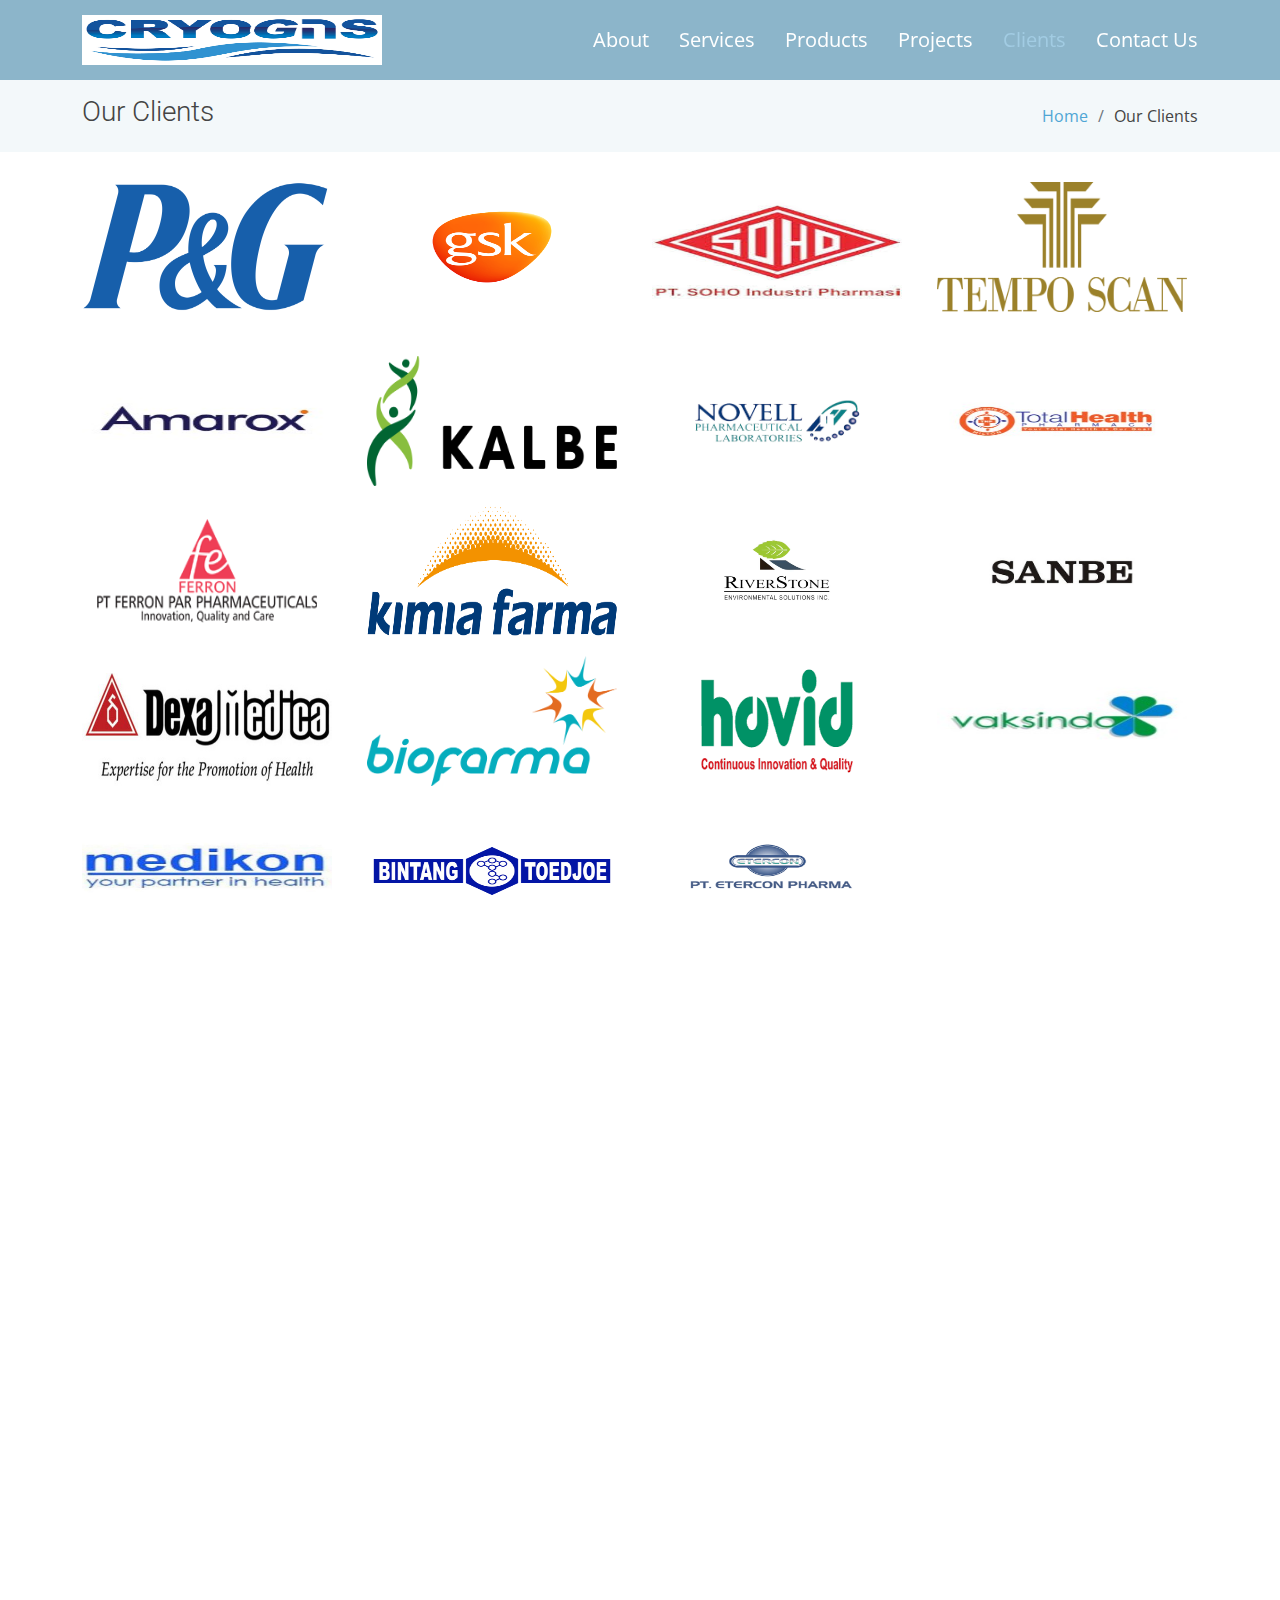
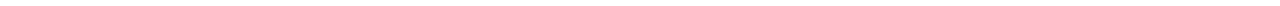
<file: client.html>
<!DOCTYPE html>
<html lang="en">
  <head>
    <meta charset="utf-8" />
    <meta content="width=device-width, initial-scale=1.0" name="viewport" />

    <title>Clients - CRYOGAS Indonesia</title>
    <meta content="" name="description" />
    <meta content="" name="keywords" />

    <link href="assets/img/logo/icon.png" rel="icon" />

    <!-- Favicons -->
    <!-- <link href="assets/img/favicon.png" rel="icon">
  <link href="assets/img/apple-touch-icon.png" rel="apple-touch-icon"> -->

    <!-- Google Fonts -->
    <link href="https://fonts.googleapis.com/css?family=Open+Sans:300,300i,400,400i,600,600i,700,700i|Roboto:300,300i,400,400i,500,500i,700,700i&display=swap" rel="stylesheet" />

    <!-- Vendor CSS Files -->
    <link href="assets/vendor/animate.css/animate.min.css" rel="stylesheet" />
    <link href="assets/vendor/aos/aos.css" rel="stylesheet" />
    <link href="assets/vendor/bootstrap/css/bootstrap.min.css" rel="stylesheet" />
    <link href="assets/vendor/bootstrap-icons/bootstrap-icons.css" rel="stylesheet" />
    <link href="assets/vendor/boxicons/css/boxicons.min.css" rel="stylesheet" />
    <link href="assets/vendor/glightbox/css/glightbox.min.css" rel="stylesheet" />
    <link href="assets/vendor/swiper/swiper-bundle.min.css" rel="stylesheet" />

    <!-- Template Main CSS File -->
    <link href="assets/css/style.css" rel="stylesheet" />
  </head>

  <body>
    <!-- ======= Header ======= -->
    <header id="header" class="fixed-top d-flex align-items-center">
      <div class="container d-flex justify-content-between align-items-center">
        <div class="logo">
          <h1 class="text-light">
            <a href="index.html"><img src="assets/img/logo/logo2.png" alt="" /></a>
          </h1>
          <!-- Uncomment below if you prefer to use an image logo -->
          <!-- <a href="index.html"><img src="assets/img/logo.png" alt="" class="img-fluid"></a>-->
        </div>

        <nav id="navbar" class="navbar">
          <ul>
            <li><a href="index.html#about">About</a></li>
            <li><a href="services.html">Services</a></li>
            <li><a href="product.html">Products</a></li>
            <li><a href="project.html">Projects</a></li>
            <li><a class="active" href="client.html">Clients</a></li>
            <li><a href="contact.html">Contact Us</a></li>
          </ul>
          <i class="bi bi-list mobile-nav-toggle"></i>
        </nav>
        <!-- .navbar -->
      </div>
    </header>
    <!-- End Header -->

    <main id="main">
      <!-- ======= Our Client Section ======= -->
      <section class="breadcrumbs">
        <div class="container">
          <div class="d-flex justify-content-between align-items-center">
            <h2>Our Clients</h2>
            <ol>
              <li><a href="index.html">Home</a></li>
              <li>Our Clients</li>
            </ol>
          </div>
        </div>
      </section>
      <!-- End Our Client Section -->

      <!-- ======= Client Section ======= -->
      <section class="team" data-aos="fade-up" data-aos-easing="ease-in-out" data-aos-duration="500">
        <div class="container">
          <div class="row">
            <div class="col-lg-3 col-md-6 d-flex align-items-stretch">
              <div class="member">
                <div class="member-img">
                  <img src="assets/img/client/pg.png" class="img-fluid" alt="" />
                </div>
                <br />
                <!-- <div class="member-info">
                  <h4 style="text-align: center">P&G</h4>
                </div> -->
              </div>
            </div>

            <div class="col-lg-3 col-md-6 d-flex align-items-stretch">
              <div class="member">
                <div class="member-img">
                  <img src="assets/img/client/gsk.png" class="img-fluid" alt="" />
                </div>
                <br />
                <!-- <div class="member-info">
                  <h4>Sarah Jhonson</h4>                  
                </div> -->
              </div>
            </div>

            <div class="col-lg-3 col-md-6 d-flex align-items-stretch">
              <div class="member">
                <div class="member-img">
                  <img src="assets/img/client/soho.jpg" class="img-fluid" alt="" />
                </div>
              </div>
            </div>

            <div class="col-lg-3 col-md-6 d-flex align-items-stretch">
              <div class="member">
                <div class="member-img">
                  <img src="assets/img/client/tempo.png" class="img-fluid" alt="" />
                </div>
              </div>
            </div>

            <div class="col-lg-3 col-md-6 d-flex align-items-stretch">
              <div class="member">
                <div class="member-img">
                  <img src="assets/img/client/amarox.jpg" class="img-fluid" alt="" />
                </div>
              </div>
            </div>

            <div class="col-lg-3 col-md-6 d-flex align-items-stretch">
              <div class="member">
                <div class="member-img">
                  <img src="assets/img/client/kalbe.png" class="img-fluid" alt="" />
                </div>
              </div>
            </div>
            <div class="col-lg-3 col-md-6 d-flex align-items-stretch">
              <div class="member">
                <div class="member-img">
                  <img src="assets/img/client/novell.jpg" class="img-fluid" alt="" />
                </div>
              </div>
            </div>
            <div class="col-lg-3 col-md-6 d-flex align-items-stretch">
              <div class="member">
                <div class="member-img">
                  <img src="assets/img/client/total.jpg" class="img-fluid" alt="" />
                </div>
              </div>
            </div>
            <div class="col-lg-3 col-md-6 d-flex align-items-stretch">
              <div class="member">
                <div class="member-img">
                  <img src="assets/img/client/ferron.png" class="img-fluid" alt="" />
                </div>
              </div>
            </div>
            <div class="col-lg-3 col-md-6 d-flex align-items-stretch">
              <div class="member">
                <div class="member-img">
                  <img src="assets/img/client/kimia.png" class="img-fluid" alt="" />
                </div>
              </div>
            </div>
            <div class="col-lg-3 col-md-6 d-flex align-items-stretch">
              <div class="member">
                <div class="member-img">
                  <img src="assets/img/client/riverstone.jpg" class="img-fluid" alt="" />
                </div>
              </div>
            </div>
            <div class="col-lg-3 col-md-6 d-flex align-items-stretch">
              <div class="member">
                <div class="member-img">
                  <img src="assets/img/client/sanbe.png" class="img-fluid" alt="" />
                </div>
              </div>
            </div>
            <div class="col-lg-3 col-md-6 d-flex align-items-stretch">
              <div class="member">
                <div class="member-img">
                  <img src="assets/img/client/dexa.jpg" class="img-fluid" alt="" />
                </div>
              </div>
            </div>
            <div class="col-lg-3 col-md-6 d-flex align-items-stretch">
              <div class="member">
                <div class="member-img">
                  <img src="assets/img/client/biofarma.png" class="img-fluid" alt="" />
                </div>
              </div>
            </div>
            <div class="col-lg-3 col-md-6 d-flex align-items-stretch">
              <div class="member">
                <div class="member-img">
                  <img src="assets/img/client/hovid.png" class="img-fluid" alt="" />
                </div>
              </div>
            </div>
            <div class="col-lg-3 col-md-6 d-flex align-items-stretch">
              <div class="member">
                <div class="member-img">
                  <img src="assets/img/client/vaksindo.jpg" class="img-fluid" alt="" />
                </div>
              </div>
            </div>
            <div class="col-lg-3 col-md-6 d-flex align-items-stretch">
              <div class="member">
                <div class="member-img">
                  <img src="assets/img/client/medikon.jpg" class="img-fluid" alt="" />
                </div>
              </div>
            </div>
            <div class="col-lg-3 col-md-6 d-flex align-items-stretch">
              <div class="member">
                <div class="member-img">
                  <img src="assets/img/client/bintang.png" class="img-fluid" alt="" />
                </div>
              </div>
            </div>
            <div class="col-lg-3 col-md-6 d-flex align-items-stretch">
              <div class="member">
                <div class="member-img">
                  <img src="assets/img/client/etercon.png" class="img-fluid" alt="" />
                </div>
              </div>
            </div>
          </div>
        </div>
      </section>
      <!-- End Team Section -->
    </main>
    <!-- End #main -->

    <!-- ======= Footer ======= -->
    <footer id="footer" data-aos="fade-up" data-aos-easing="ease-in-out" data-aos-duration="500">
      <div class="footer-top">
        <div class="container">
          <div class="row">
            <div class="col-lg-3 col-md-6 footer-links">
              <h4>Useful Links</h4>
              <ul>
                <li><i class="bx bx-chevron-right"></i> <a href="index.html">Home</a></li>
                <li><i class="bx bx-chevron-right"></i> <a href="index.html#about">About us</a></li>
                <li><i class="bx bx-chevron-right"></i> <a href="services.html">Services</a></li>
                <li><i class="bx bx-chevron-right"></i> <a href="product.html">Products</a></li>
                <li><i class="bx bx-chevron-right"></i> <a href="project.html">Projects</a></li>
                <li><i class="bx bx-chevron-right"></i> <a href="client.html">Clients</a></li>
                <li><i class="bx bx-chevron-right"></i> <a href="contact.html">Contact us</a></li>
              </ul>
            </div>

            <div class="col-lg-3 col-md-6 footer-contact">
              <h4>Contact Us</h4>
              <p>
                PT. Cryogas <br />
                Pergudangan Sentra Prima Tekno Park No.A5<br />
                Jl. Palem Manis Raya, Gandasari, Jatiuwung <br />
                Kota Tangerang, Banten 15137 <br />
                Indonesia <br /><br />
                <strong>Phone:</strong> +6221 5566 1019<br />
                <strong>Email:</strong> rey@cryogas.id<br />
              </p>
            </div>

            <div class="col-lg-3 offset-md-3 footer-info">
              <h3>About CRYOGAS</h3>
              <p>
                Cryogas is an engineering, trading and construction company, specializing in the design, supply, fabrication, construction, installation, testing, commissioning, validation (Equipment
                Qualification) and maintenance of process and mechanical plant.
              </p>
            </div>
          </div>
        </div>
      </div>

      <div class="container">
        <div class="copyright">
          &copy; Copyright <strong><span>CRYOGAS</span></strong
          >. All Rights Reserved
        </div>
      </div>
    </footer>
    <!-- End Footer -->

    <a href="#" class="back-to-top d-flex align-items-center justify-content-center"><i class="bi bi-arrow-up-short"></i></a>

    <!-- Vendor JS Files -->
    <script src="assets/vendor/purecounter/purecounter.js"></script>
    <script src="assets/vendor/aos/aos.js"></script>
    <script src="assets/vendor/bootstrap/js/bootstrap.bundle.min.js"></script>
    <script src="assets/vendor/glightbox/js/glightbox.min.js"></script>
    <script src="assets/vendor/isotope-layout/isotope.pkgd.min.js"></script>
    <script src="assets/vendor/swiper/swiper-bundle.min.js"></script>
    <script src="assets/vendor/waypoints/noframework.waypoints.js"></script>
    <script src="assets/vendor/php-email-form/validate.js"></script>

    <!-- Template Main JS File -->
    <script src="assets/js/main.js"></script>
  </body>
</html>
</file>
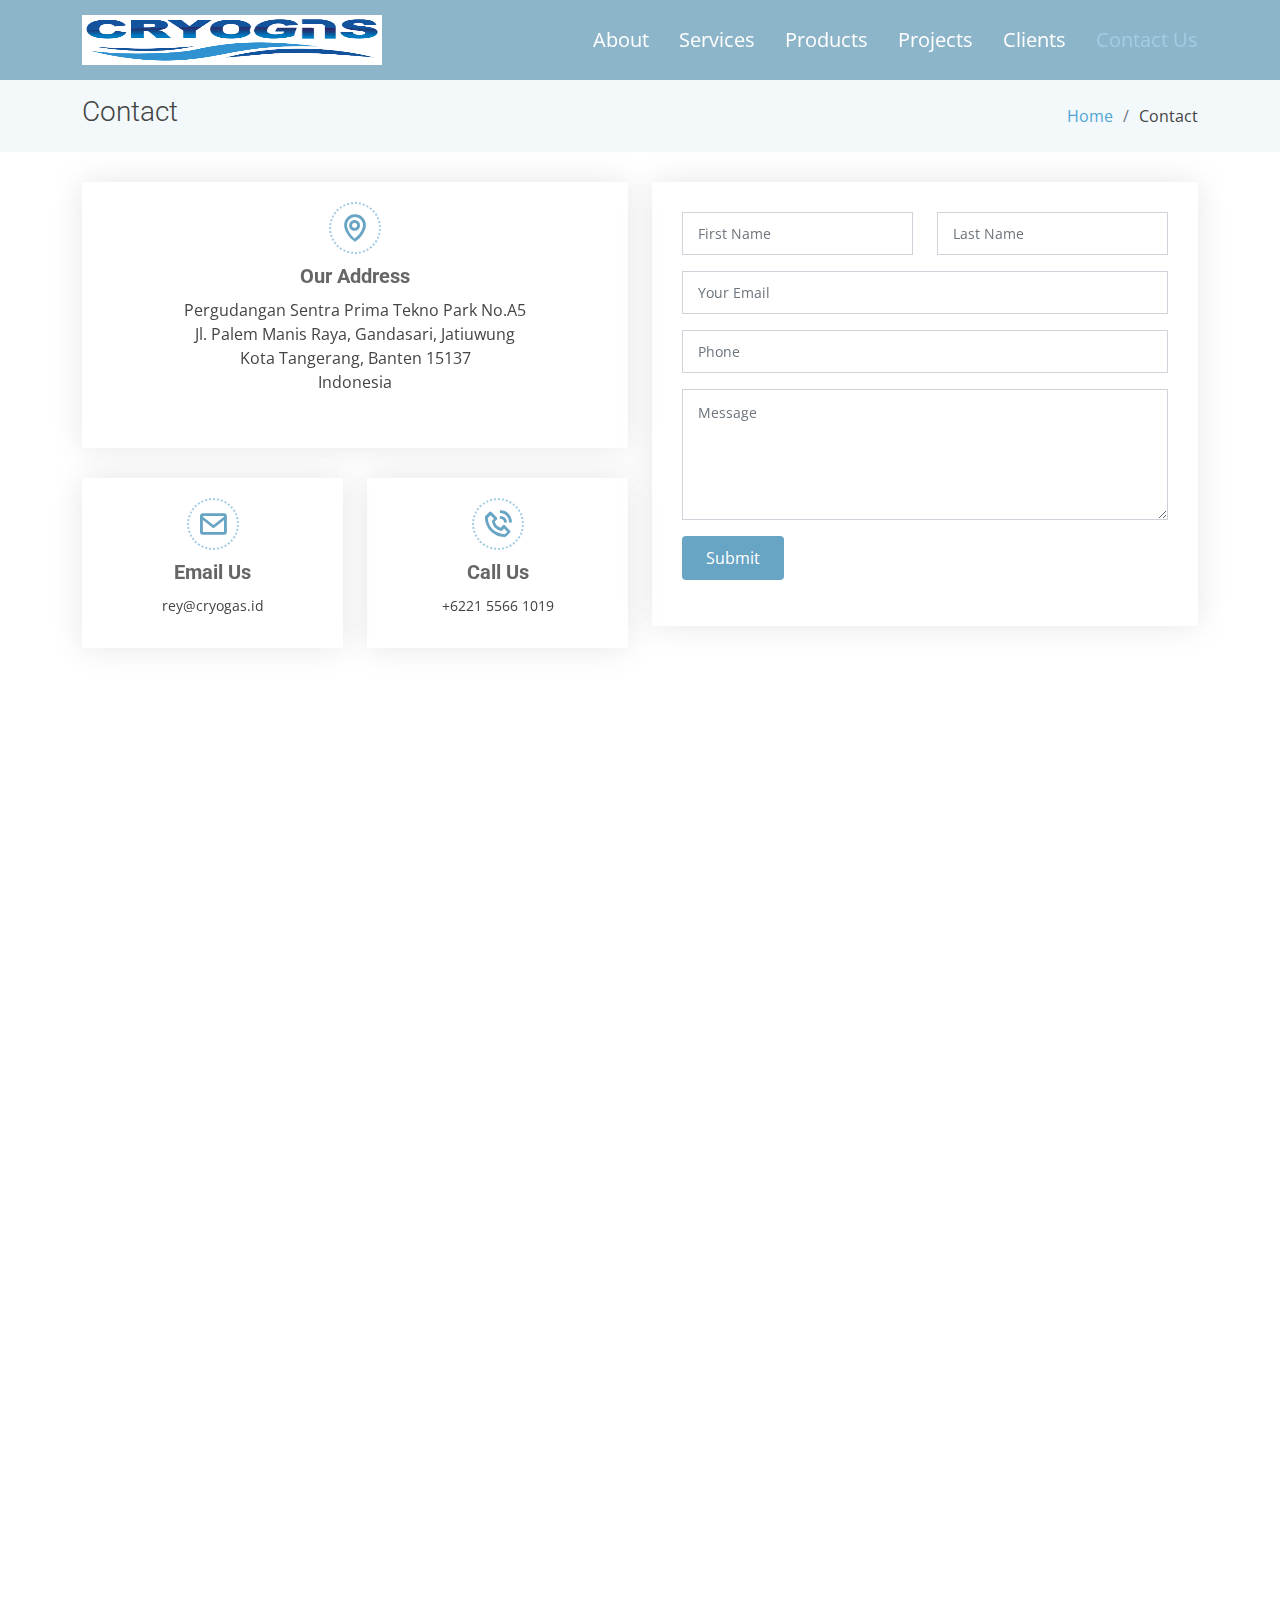
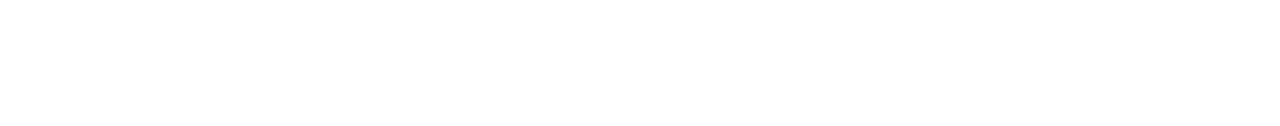
<file: contact.html>
<!DOCTYPE html>
<html lang="en">
  <head>
    <meta charset="utf-8" />
    <meta content="width=device-width, initial-scale=1.0" name="viewport" />

    <title>Contact us - CRYOGAS Indonesia</title>
    <meta content="" name="description" />
    <meta content="" name="keywords" />

    <link href="assets/img/logo/icon.png" rel="icon" />

    <!-- Favicons -->
    <link href="assets/img/favicon.png" rel="icon" />
    <link href="assets/img/apple-touch-icon.png" rel="apple-touch-icon" />

    <!-- Google Fonts -->
    <link href="https://fonts.googleapis.com/css?family=Open+Sans:300,300i,400,400i,600,600i,700,700i|Roboto:300,300i,400,400i,500,500i,700,700i&display=swap" rel="stylesheet" />

    <!-- Vendor CSS Files -->
    <link href="assets/vendor/animate.css/animate.min.css" rel="stylesheet" />
    <link href="assets/vendor/aos/aos.css" rel="stylesheet" />
    <link href="assets/vendor/bootstrap/css/bootstrap.min.css" rel="stylesheet" />
    <link href="assets/vendor/bootstrap-icons/bootstrap-icons.css" rel="stylesheet" />
    <link href="assets/vendor/boxicons/css/boxicons.min.css" rel="stylesheet" />
    <link href="assets/vendor/glightbox/css/glightbox.min.css" rel="stylesheet" />
    <link href="assets/vendor/swiper/swiper-bundle.min.css" rel="stylesheet" />

    <!-- Template Main CSS File -->
    <link href="assets/css/style.css" rel="stylesheet" />
  </head>

  <body>
    <!-- ======= Header ======= -->
    <header id="header" class="fixed-top d-flex align-items-center">
      <div class="container d-flex justify-content-between align-items-center">
        <div class="logo">
          <h1 class="text-light">
            <a href="index.html"><img src="assets/img/logo/logo2.png" alt="" /></a>
          </h1>
          <!-- Uncomment below if you prefer to use an image logo -->
          <!-- <a href="index.html"><img src="assets/img/logo.png" alt="" class="img-fluid"></a>-->
        </div>

        <nav id="navbar" class="navbar">
          <ul>
            <li><a href="index.html#about">About</a></li>
            <li><a href="services.html">Services</a></li>
            <li><a href="product.html">Products</a></li>
            <li><a href="project.html">Projects</a></li>
            <li><a href="client.html">Clients</a></li>
            <li><a class="active" href="contact.html">Contact Us</a></li>
          </ul>
          <i class="bi bi-list mobile-nav-toggle"></i>
        </nav>
        <!-- .navbar -->
      </div>
    </header>
    <!-- End Header -->

    <main id="main">
      <!-- ======= Contact Section ======= -->
      <section class="breadcrumbs">
        <div class="container">
          <div class="d-flex justify-content-between align-items-center">
            <h2>Contact</h2>
            <ol>
              <li><a href="index.html">Home</a></li>
              <li>Contact</li>
            </ol>
          </div>
        </div>
      </section>
      <!-- End Contact Section -->

      <!-- ======= Contact Section ======= -->
      <section class="contact" data-aos="fade-up" data-aos-easing="ease-in-out" data-aos-duration="500">
        <div class="container">
          <div class="row">
            <div class="col-lg-6">
              <div class="row">
                <div class="col-md-12">
                  <div class="info-box">
                    <i class="bx bx-map"></i>
                    <h3>Our Address</h3>
                    Pergudangan Sentra Prima Tekno Park No.A5<br />
                    Jl. Palem Manis Raya, Gandasari, Jatiuwung <br />
                    Kota Tangerang, Banten 15137 <br />
                    Indonesia <br /><br />
                  </div>
                </div>
                <div class="col-md-6">
                  <div class="info-box">
                    <i class="bx bx-envelope"></i>
                    <h3>Email Us</h3>
                    <p>rey@cryogas.id</p>
                  </div>
                </div>
                <div class="col-md-6">
                  <div class="info-box">
                    <i class="bx bx-phone-call"></i>
                    <h3>Call Us</h3>
                    <p>+6221 5566 1019</p>
                  </div>
                </div>
              </div>
            </div>

            <div class="col-lg-6">
              <div class="alert alert-success alert-dismissible fade show d-none my-alert" role="alert">
                Thank you for filling out your information.
                <button type="button" class="btn-close" data-bs-dismiss="alert" aria-label="Close"></button>
              </div>
              <!-- <form name="submit-to-google-sheet"> -->
              <form name="submit-to-google-sheet" class="php-email-form">
                <div class="row">
                  <div class="col-md-6 form-group">
                    <input type="text" name="first_name" class="form-control" id="first_name" placeholder="First Name" required />
                  </div>
                  <div class="col-md-6 form-group">
                    <input type="text" name="last_name" class="form-control" id="last_name" placeholder="Last Name" />
                  </div>
                </div>
                <div class="form-group mt-3">
                  <input type="email" class="form-control" name="email" id="email" placeholder="Your Email" required />
                </div>
                <div class="form-group mt-3">
                  <input type="text" class="form-control" name="phone" id="phone" placeholder="Phone" required />
                </div>
                <div class="form-group mt-3">
                  <textarea class="form-control" name="message" rows="5" placeholder="Message" required></textarea>
                </div>
                <div class="my-3">
                  <button class="btn btn-primary btn-kirim" type="submit" name="action">Submit</button>
                </div>

                <button class="btn btn-primary btn-loading d-none" type="button" disabled>
                  <span class="spinner-border spinner-border-sm" role="status" aria-hidden="true"></span>
                  Loading...
                </button>
                <!-- <div class="my-3">
                  <div class="loading">Loading</div>
                  <div class="error-message"></div>
                  <div class="sent-message">Your message has been sent. Thank you!</div>
                </div>
                <div class="text-center"><button type="submit">Send Message</button></div> -->
              </form>
            </div>
          </div>
        </div>
      </section>
      <!-- End Contact Section -->

      <!-- ======= Map Section ======= -->
      <section class="map mt-2">
        <div class="container-fluid p-0">
          <iframe src="https://maps.google.com/maps?q=cryogas%20indonesia&t=&z=13&ie=UTF8&iwloc=&output=embed" frameborder="0" style="border: 0" allowfullscreen=""></iframe>
        </div>
      </section>
      <!-- End Map Section -->
    </main>
    <!-- End #main -->

    <!-- ======= Footer ======= -->
    <footer id="footer" data-aos="fade-up" data-aos-easing="ease-in-out" data-aos-duration="500">
      <div class="footer-top">
        <div class="container">
          <div class="row">
            <div class="col-lg-3 col-md-6 footer-links">
              <h4>Useful Links</h4>
              <ul>
                <li><i class="bx bx-chevron-right"></i> <a href="index.html">Home</a></li>
                <li><i class="bx bx-chevron-right"></i> <a href="index.html#about">About us</a></li>
                <li><i class="bx bx-chevron-right"></i> <a href="services.html">Services</a></li>
                <li><i class="bx bx-chevron-right"></i> <a href="product.html">Products</a></li>
                <li><i class="bx bx-chevron-right"></i> <a href="project.html">Projects</a></li>
                <li><i class="bx bx-chevron-right"></i> <a href="client.html">Clients</a></li>
                <li><i class="bx bx-chevron-right"></i> <a href="contact.html">Contact us</a></li>
              </ul>
            </div>

            <div class="col-lg-3 col-md-6 footer-contact">
              <h4>Contact Us</h4>
              <p>
                PT. Cryogas <br />
                Pergudangan Sentra Prima Tekno Park No.A5<br />
                Jl. Palem Manis Raya, Gandasari, Jatiuwung <br />
                Kota Tangerang, Banten 15137 <br />
                Indonesia <br /><br />
                <strong>Phone:</strong> +6221 5566 1019<br />
                <strong>Email:</strong> rey@cryogas.id<br />
              </p>
            </div>

            <div class="col-lg-3 offset-md-3 footer-info">
              <h3>About CRYOGAS</h3>
              <p>
                Cryogas is an engineering, trading and construction company, specializing in the design, supply, fabrication, construction, installation, testing, commissioning, validation (Equipment
                Qualification) and maintenance of process and mechanical plant.
              </p>
            </div>
          </div>
        </div>
      </div>

      <div class="container">
        <div class="copyright">
          &copy; Copyright <strong><span>CRYOGAS</span></strong
          >. All Rights Reserved
        </div>
        <div class="credits"></div>
      </div>
    </footer>
    <!-- End Footer -->

    <a href="#" class="back-to-top d-flex align-items-center justify-content-center"><i class="bi bi-arrow-up-short"></i></a>

    <!-- Vendor JS Files -->
    <script src="assets/vendor/purecounter/purecounter.js"></script>
    <script src="assets/vendor/aos/aos.js"></script>
    <script src="assets/vendor/bootstrap/js/bootstrap.bundle.min.js"></script>
    <script src="assets/vendor/glightbox/js/glightbox.min.js"></script>
    <script src="assets/vendor/isotope-layout/isotope.pkgd.min.js"></script>
    <script src="assets/vendor/swiper/swiper-bundle.min.js"></script>
    <script src="assets/vendor/waypoints/noframework.waypoints.js"></script>
    <script src="assets/vendor/php-email-form/validate.js"></script>

    <!-- Template Main JS File -->
    <script src="assets/js/main.js"></script>

    <script>
      const scriptURL = "https://script.google.com/macros/s/AKfycbyI4RJ_ec7_tp9I-a_bDCjyYCHRdlmLIB8rOcs5JEOuxA-ywVQJ3WVbcVrFaWIT2LTI/exec";
      const form = document.forms["submit-to-google-sheet"];
      const btnKirim = document.querySelector(".btn-kirim");
      const btnLoading = document.querySelector(".btn-loading");
      const myAlert = document.querySelector(".my-alert");

      form.addEventListener("submit", (e) => {
        e.preventDefault();
        btnLoading.classList.toggle("d-none");
        btnKirim.classList.toggle("d-none");

        fetch(scriptURL, { method: "POST", body: new FormData(form) })
          .then((response) => {
            btnLoading.classList.toggle("d-none");
            btnKirim.classList.toggle("d-none");
            myAlert.classList.toggle("d-none");
            form.reset();
            console.log("Success!", response);
          })
          .catch((error) => console.error("Error!", error.message));
      });
    </script>
  </body>
</html>
</file>
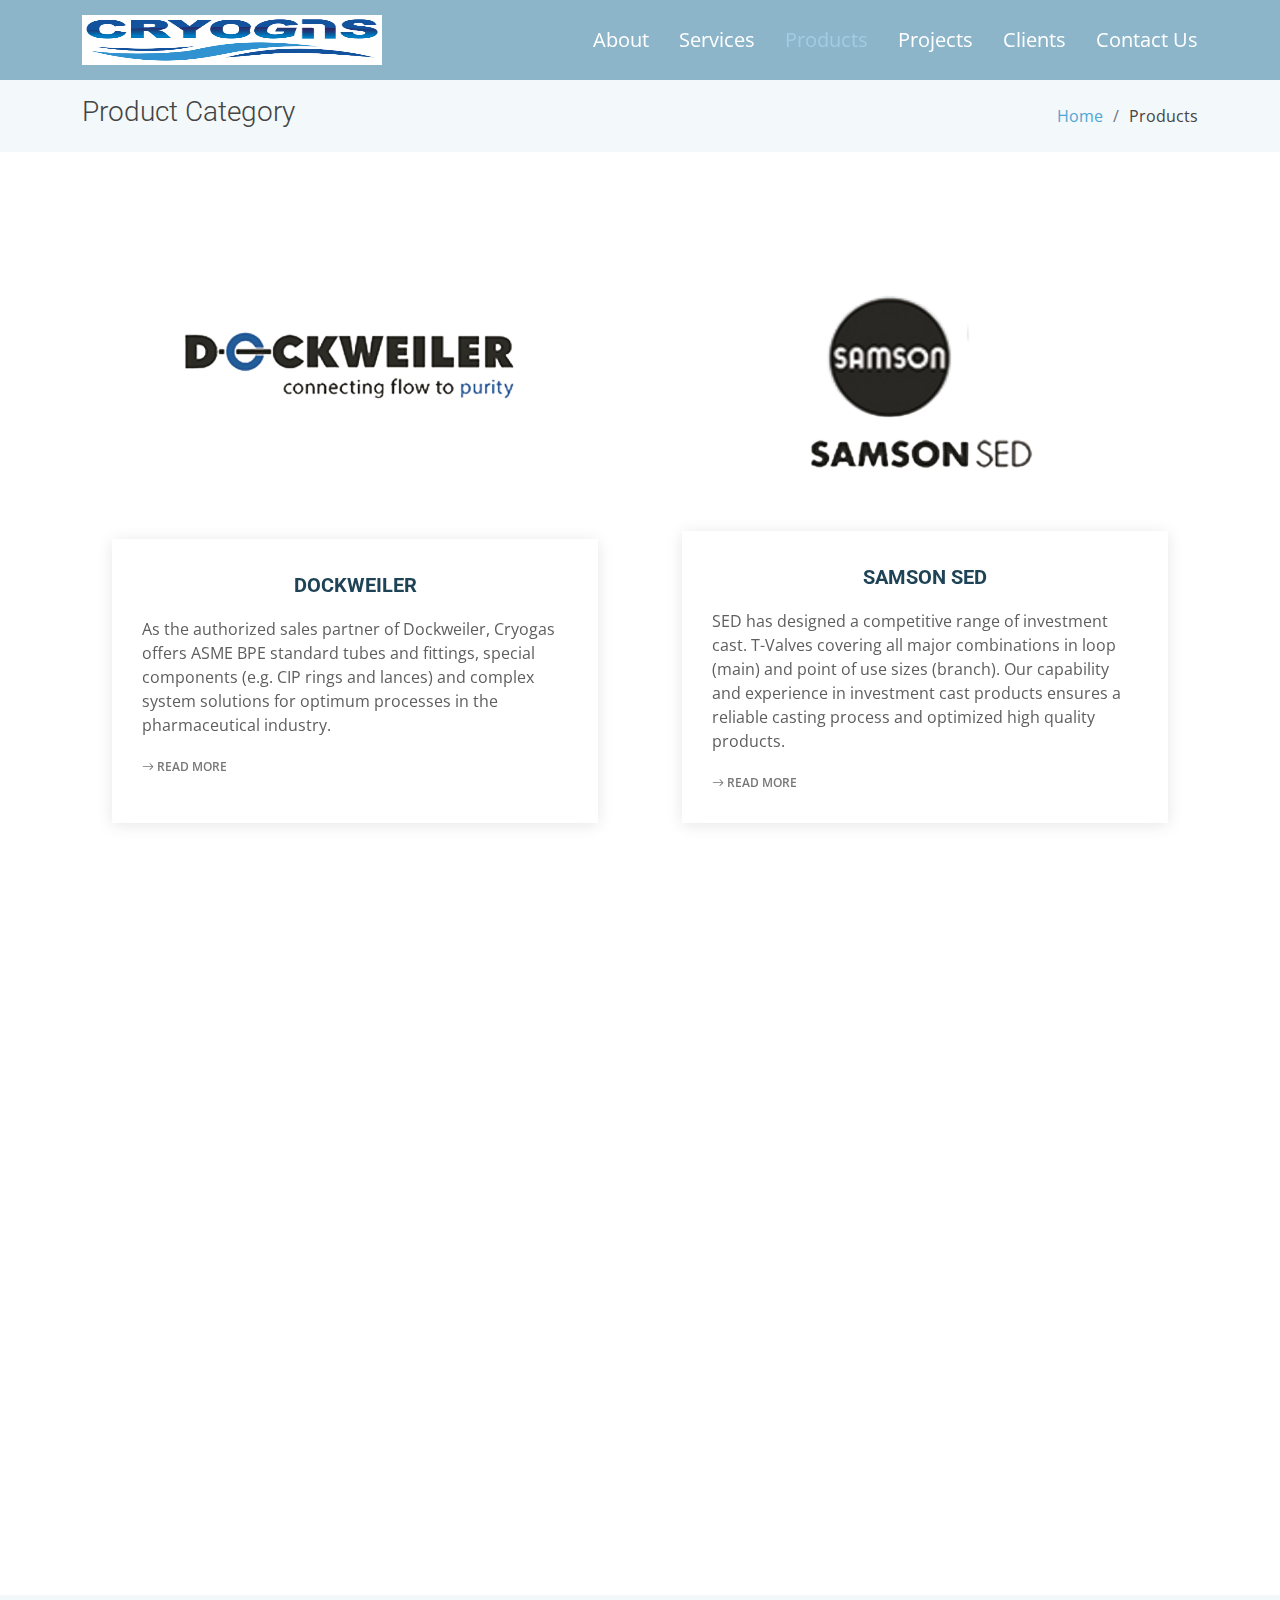
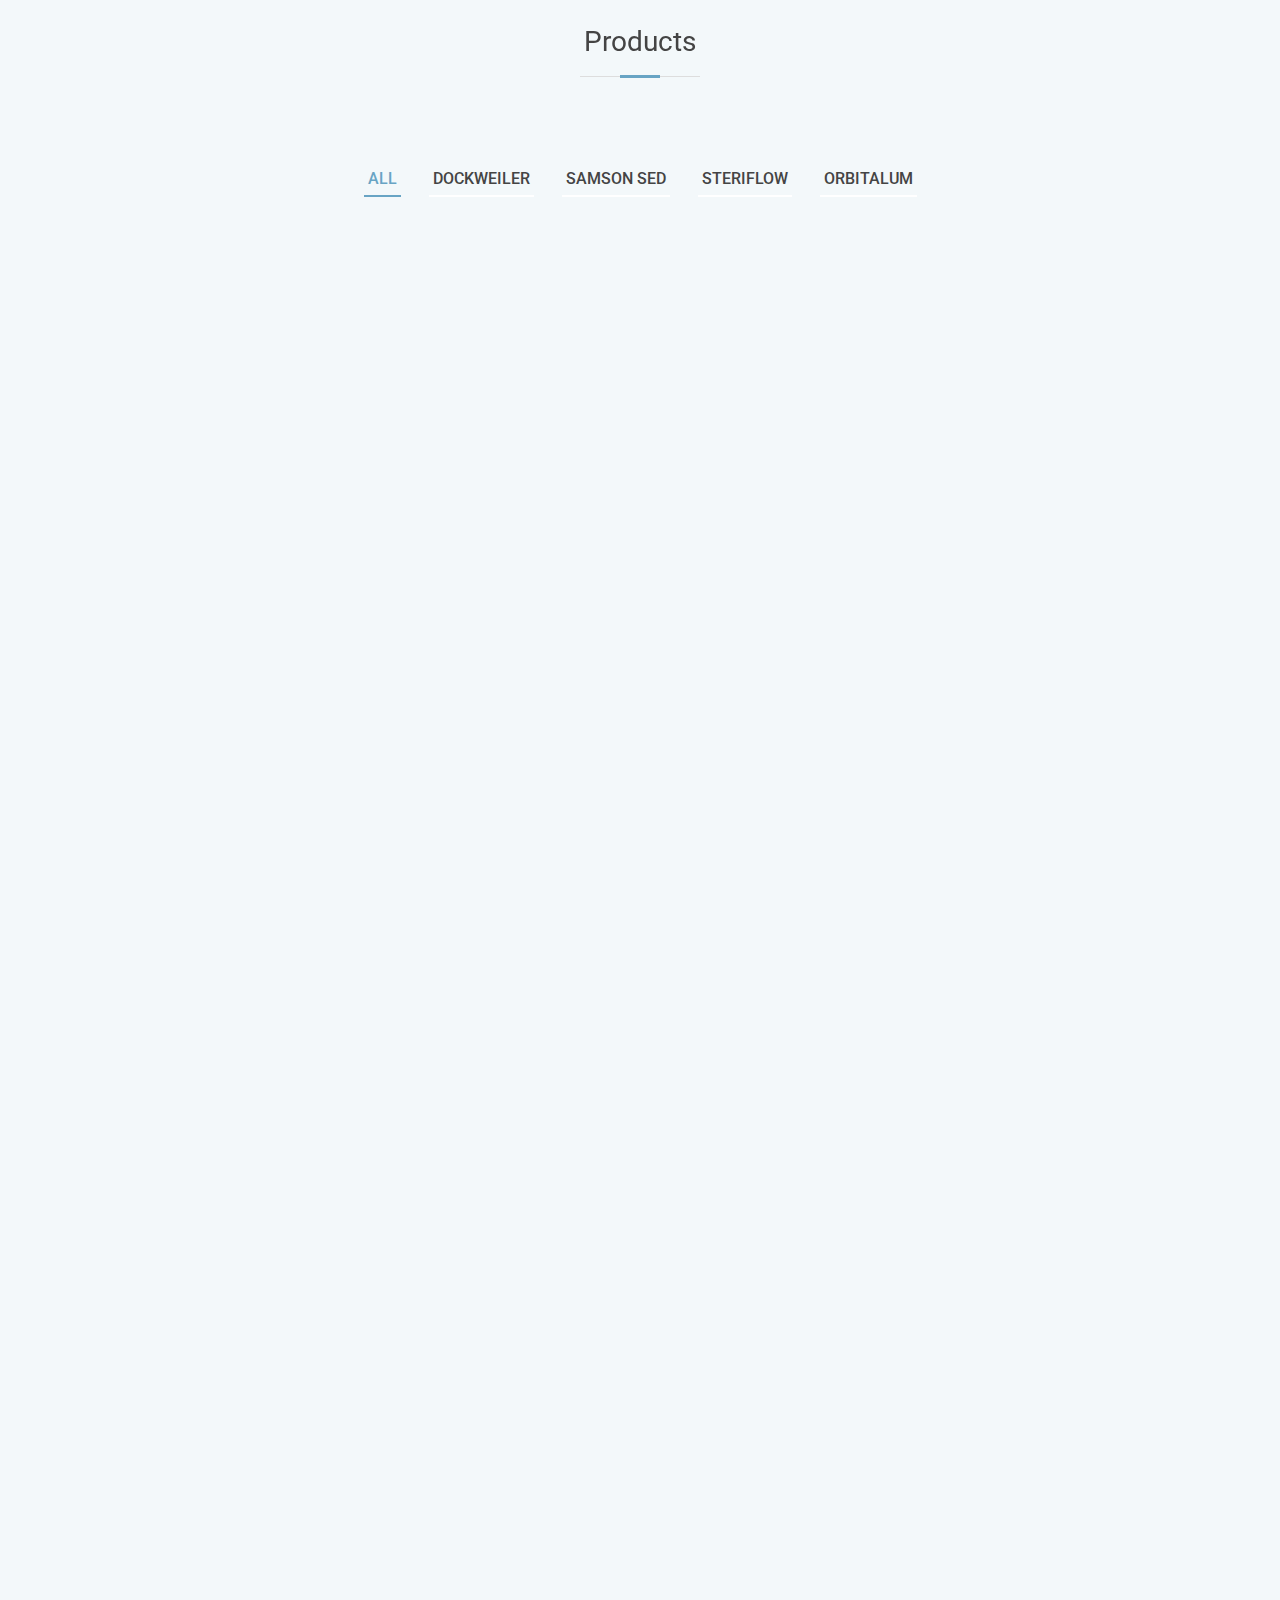
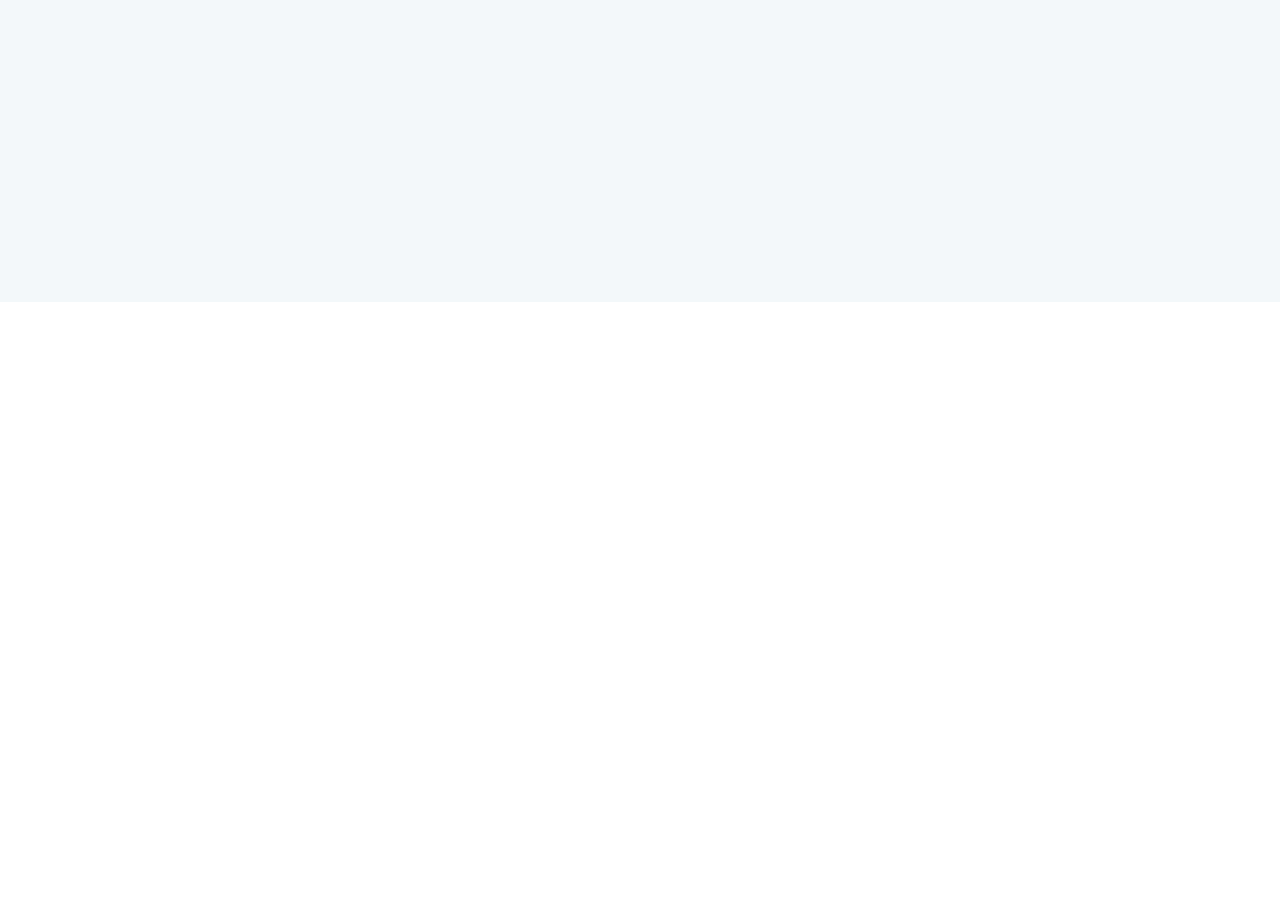
<file: product.html>
<!DOCTYPE html>
<html lang="en">
  <head>
    <meta charset="utf-8" />
    <meta content="width=device-width, initial-scale=1.0" name="viewport" />

    <title>Products - CRYOGAS Indonesia</title>
    <meta content="" name="description" />
    <meta content="" name="keywords" />

    <link href="assets/img/logo/icon.png" rel="icon" />

    <!-- Favicons -->
    <link href="assets/img/favicon.png" rel="icon" />
    <link href="assets/img/apple-touch-icon.png" rel="apple-touch-icon" />

    <!-- Google Fonts -->
    <link href="https://fonts.googleapis.com/css?family=Open+Sans:300,300i,400,400i,600,600i,700,700i|Roboto:300,300i,400,400i,500,500i,700,700i&display=swap" rel="stylesheet" />

    <!-- Vendor CSS Files -->
    <link href="assets/vendor/animate.css/animate.min.css" rel="stylesheet" />
    <link href="assets/vendor/aos/aos.css" rel="stylesheet" />
    <link href="assets/vendor/bootstrap/css/bootstrap.min.css" rel="stylesheet" />
    <link href="assets/vendor/bootstrap-icons/bootstrap-icons.css" rel="stylesheet" />
    <link href="assets/vendor/boxicons/css/boxicons.min.css" rel="stylesheet" />
    <link href="assets/vendor/glightbox/css/glightbox.min.css" rel="stylesheet" />
    <link href="assets/vendor/swiper/swiper-bundle.min.css" rel="stylesheet" />

    <!-- Template Main CSS File -->
    <link href="assets/css/style.css" rel="stylesheet" />
  </head>

  <body>
    <!-- ======= Header ======= -->
    <header id="header" class="fixed-top d-flex align-items-center">
      <div class="container d-flex justify-content-between align-items-center">
        <div class="logo">
          <h1 class="text-light">
            <a href="index.html"><img src="assets/img/logo/logo2.png" alt="" /></a>
          </h1>
          <!-- Uncomment below if you prefer to use an image logo -->
          <!-- <a href="index.html"><img src="assets/img/logo.png" alt="" class="img-fluid"></a>-->
        </div>

        <nav id="navbar" class="navbar">
          <ul>
            <li><a href="index.html#about">About</a></li>
            <li><a href="services.html">Services</a></li>
            <li><a class="active" href="product.html">Products</a></li>
            <li><a href="project.html">Projects</a></li>
            <li><a href="client.html">Clients</a></li>
            <li><a href="contact.html">Contact Us</a></li>
          </ul>
          <i class="bi bi-list mobile-nav-toggle"></i>
        </nav>
        <!-- .navbar -->
      </div>
    </header>
    <!-- End Header -->

    <main id="main">
      <!-- ======= Our Services Section ======= -->
      <section class="breadcrumbs">
        <div class="container">
          <div class="d-flex justify-content-between align-items-center">
            <h2>Product Category</h2>
            <ol>
              <li><a href="index.html">Home</a></li>
              <li>Products</li>
            </ol>
          </div>
        </div>
      </section>
      <!-- End Our Services Section -->

      <!-- ======= Service Details Section ======= -->
      <section class="service-details">
        <div class="container">
          <div class="row">
            <div class="col-md-6 d-flex align-items-stretch" data-aos="fade-up">
              <div class="card">
                <div class="card-img">
                  <img src="assets/img/logo/dockweiler.PNG" alt="" />
                </div>
                <div class="card-body">
                  <h5 class="card-title"><a href="#">DOCKWEILER</a></h5>
                  <p class="card-text">
                    As the authorized sales partner of Dockweiler, Cryogas offers ASME BPE standard tubes and fittings, special components (e.g. CIP rings and lances) and complex system solutions for
                    optimum processes in the pharmaceutical industry.
                  </p>
                  <div class="read-more">
                    <a href="https://www.dockweiler.com" target="_blank"><i class="bi bi-arrow-right"></i> Read More</a>
                  </div>
                </div>
              </div>
            </div>
            <div class="col-md-6 d-flex align-items-stretch" data-aos="fade-up">
              <div class="card">
                <div class="card-img">
                  <img src="assets/img/logo/samson.png" alt="" />
                </div>
                <div class="card-body">
                  <h5 class="card-title"><a href="#">SAMSON SED</a></h5>
                  <p class="card-text">
                    SED has designed a competitive range of investment cast. T-Valves covering all major combinations in loop (main) and point of use sizes (branch). Our capability and experience in
                    investment cast products ensures a reliable casting process and optimized high quality products.
                  </p>
                  <div class="read-more">
                    <a href="https://sed.samsongroup.com/en/" target="_blank"><i class="bi bi-arrow-right"></i> Read More</a>
                  </div>
                </div>
              </div>
            </div>
            <div class="col-md-6 d-flex align-items-stretch" data-aos="fade-up">
              <div class="card">
                <div class="card-img">
                  <img src="assets/img/logo/steriflow.png" alt="" />
                </div>
                <div class="card-body">
                  <h5 class="card-title"><a href="#">STERIFLOW</a></h5>
                  <p class="card-text">
                    Steriflow is your single source for high performance, high quality, sanitary valves. We have earned our reputation for quality through twenty-five years of success in
                    bio-phamaceutical, pharmaceutical, food, cosmetics and clean process industries.
                  </p>
                  <div class="read-more">
                    <a href="https://www.steriflowvalve.com/" target="_blank"><i class="bi bi-arrow-right"></i> Read More</a>
                  </div>
                </div>
              </div>
            </div>
            <div class="col-md-6 d-flex align-items-stretch" data-aos="fade-up">
              <div class="card">
                <div class="card-img">
                  <img src="assets/img/logo/orbitalum.png" alt="" />
                </div>
                <div class="card-body">
                  <h5 class="card-title"><a href="#">Orbitalum</a></h5>
                  <p class="card-text">
                    Cryogas is the official partner and authorized distributor of Orbitalum Tools in Indonesia, including portable tube saws, tube facing machines, pipe end preparation machines,
                    computer controlled orbital welding power sources as well as closed and open weld heads.
                  </p>
                  <div class="read-more">
                    <a href="https://www.orbitalum.com/en/home.html" target="_blank"><i class="bi bi-arrow-right"></i> Read More</a>
                  </div>
                </div>
              </div>
            </div>
          </div>
        </div>
      </section>
      <!-- End Service Details Section -->

      <!-- ======= Pricing Section ======= -->
      <section class="portfolio pricing section-bg">
        <div class="container">
          <div class="section-title">
            <h2>Products</h2>
          </div>
          <div class="row">
            <div class="col-lg-12">
              <ul id="portfolio-flters">
                <li data-filter="*" class="filter-active">ALL</li>
                <li data-filter=".filter-dockweiler">DOCKWEILER</li>
                <li data-filter=".filter-sed">SAMSON SED</li>
                <li data-filter=".filter-flow">STERIFLOW</li>
                <li data-filter=".filter-orbitalum">ORBITALUM</li>
              </ul>
            </div>
          </div>
          <div class="row portfolio-container" data-aos="fade-up" data-aos-easing="ease-in-out" data-aos-duration="500">
            <div class="col-lg-3 col-md-6 portfolio-wrap filter-flow">
              <div class="portfolio-item">
                <img src="assets/img/product/flow-01.png" class="img-fluid mx-auto d-block" alt="" />
              </div>
            </div>

            <div class="col-lg-3 col-md-6 portfolio-wrap filter-flow">
              <div class="portfolio-item">
                <img src="assets/img/product/flow-02.png" class="img-fluid mx-auto d-block" alt="" />
              </div>
            </div>

            <div class="col-lg-3 col-md-6 portfolio-wrap filter-flow">
              <div class="portfolio-item">
                <img src="assets/img/product/flow-04.png" class="img-fluid mx-auto d-block" alt="" />
              </div>
            </div>

            <div class="col-lg-3 col-md-6 portfolio-wrap filter-flow">
              <div class="portfolio-item">
                <img src="assets/img/product/flow-05.png" class="img-fluid mx-auto d-block" alt="" />
              </div>
            </div>

            <div class="col-lg-3 col-md-6 portfolio-wrap filter-flow">
              <div class="portfolio-item">
                <img src="assets/img/product/flow-06.png" class="img-fluid mx-auto d-block" alt="" />
              </div>
            </div>

            <div class="col-lg-3 col-md-6 portfolio-wrap filter-flow">
              <div class="portfolio-item">
                <img src="assets/img/product/flow-07.png" class="img-fluid mx-auto d-block" alt="" />
              </div>
            </div>

            <div class="col-lg-3 col-md-6 portfolio-wrap filter-flow">
              <div class="portfolio-item">
                <img src="assets/img/product/flow-08.png" class="img-fluid mx-auto d-block" alt="" />
              </div>
            </div>

            <div class="col-lg-3 col-md-6 portfolio-wrap filter-sed">
              <div class="portfolio-item">
                <img src="assets/img/product/SED-01.png" class="img-fluid mx-auto d-block" alt="" />
              </div>
            </div>

            <div class="col-lg-3 col-md-6 portfolio-wrap filter-sed">
              <div class="portfolio-item">
                <img src="assets/img/product/SED-02.png" class="img-fluid mx-auto d-block" alt="" />
              </div>
            </div>

            <div class="col-lg-3 col-md-6 portfolio-wrap filter-sed">
              <div class="portfolio-item">
                <img src="assets/img/product/SED-03.png" class="img-fluid mx-auto d-block" alt="" />
              </div>
            </div>

            <div class="col-lg-3 col-md-6 portfolio-wrap filter-sed">
              <div class="portfolio-item">
                <img src="assets/img/product/SED-04.png" class="img-fluid mx-auto d-block" alt="" />
              </div>
            </div>

            <div class="col-lg-3 col-md-6 portfolio-wrap filter-sed">
              <div class="portfolio-item">
                <img src="assets/img/product/SED-05.png" class="img-fluid mx-auto d-block" alt="" />
              </div>
            </div>

            <div class="col-lg-3 col-md-6 portfolio-wrap filter-sed">
              <div class="portfolio-item">
                <img src="assets/img/product/SED-06.png" class="img-fluid mx-auto d-block" alt="" />
              </div>
            </div>

            <div class="col-lg-3 col-md-6 portfolio-wrap filter-sed">
              <div class="portfolio-item">
                <img src="assets/img/product/SED-07.png" class="img-fluid mx-auto d-block" alt="" />
              </div>
            </div>

            <div class="col-lg-3 col-md-6 portfolio-wrap filter-dockweiler">
              <div class="portfolio-item">
                <img src="assets/img/product/DW_ASME_010-2.png" class="img-fluid mx-auto d-block" alt="" />
              </div>
            </div>

            <div class="col-lg-3 col-md-6 portfolio-wrap filter-dockweiler">
              <div class="portfolio-item">
                <img src="assets/img/product/DW_Pharmahoses_2-15-b.png" class="img-fluid mx-auto d-block" alt="" />
              </div>
            </div>

            <div class="col-lg-3 col-md-6 portfolio-wrap filter-dockweiler">
              <div class="portfolio-item">
                <img src="assets/img/product/DW_Pharmahoses_1-b.png" class="img-fluid mx-auto d-block" alt="" />
              </div>
            </div>

            <div class="col-lg-3 col-md-6 portfolio-wrap filter-dockweiler">
              <div class="portfolio-item">
                <img src="assets/img/product/DW_Pharmahoses_2-5.png" class="img-fluid mx-auto d-block" alt="" />
              </div>
            </div>

            <div class="col-lg-3 col-md-6 portfolio-wrap filter-dockweiler">
              <div class="portfolio-item">
                <img src="assets/img/product/DW_Pharmahoses_2-7.png" class="img-fluid mx-auto d-block" alt="" />
              </div>
            </div>

            <div class="col-lg-3 col-md-6 portfolio-wrap filter-dockweiler">
              <div class="portfolio-item">
                <img src="assets/img/product/DW_Pharmahoses_2-9.png" class="img-fluid mx-auto d-block" alt="" />
              </div>
            </div>

            <div class="col-lg-3 col-md-6 portfolio-wrap filter-dockweiler">
              <div class="portfolio-item">
                <img src="assets/img/product/DW_Pharmahoses_2-13.png" class="img-fluid mx-auto d-block" alt="" />
              </div>
            </div>

            <div class="col-lg-3 col-md-6 portfolio-wrap filter-orbitalum">
              <div class="portfolio-item">
                <img src="assets/img/product/850000001_ORBIMAT_180SW_04.jpg" class="img-fluid mx-auto d-block" alt="" />
              </div>
            </div>

            <div class="col-lg-3 col-md-6 portfolio-wrap filter-orbitalum">
              <div class="portfolio-item">
                <img src="assets/img/product/Orbitalum51019.jpg" class="img-fluid mx-auto d-block" alt="" />
              </div>
            </div>

            <div class="col-lg-3 col-md-6 portfolio-wrap filter-orbitalum">
              <div class="portfolio-item">
                <img src="assets/img/product/Orbitalum51223_1-2.jpg" class="img-fluid mx-auto d-block" alt="" />
              </div>
            </div>
          </div>
        </div>
      </section>
      <!-- End Portfolio Section -->
    </main>
    <!-- End #main -->

    <!-- ======= Footer ======= -->
    <footer id="footer" data-aos="fade-up" data-aos-easing="ease-in-out" data-aos-duration="500">
      <div class="footer-top">
        <div class="container">
          <div class="row">
            <div class="col-lg-3 col-md-6 footer-links">
              <h4>Useful Links</h4>
              <ul>
                <li><i class="bx bx-chevron-right"></i> <a href="index.html">Home</a></li>
                <li><i class="bx bx-chevron-right"></i> <a href="index.html#about">About</a></li>
                <li><i class="bx bx-chevron-right"></i> <a href="services.html">Services</a></li>
                <li><i class="bx bx-chevron-right"></i> <a href="product.html">Products</a></li>
                <li><i class="bx bx-chevron-right"></i> <a href="project.html">Projects</a></li>
                <li><i class="bx bx-chevron-right"></i> <a href="client.html">Clients</a></li>
                <li><i class="bx bx-chevron-right"></i> <a href="contact.html">Contact us</a></li>
              </ul>
            </div>

            <div class="col-lg-3 col-md-6 footer-contact">
              <h4>Contact Us</h4>
              <p>
                PT. Cryogas <br />
                Pergudangan Sentra Prima Tekno Park No.A5<br />
                Jl. Palem Manis Raya, Gandasari, Jatiuwung <br />
                Kota Tangerang, Banten 15137 <br />
                Indonesia <br /><br />
                <strong>Phone:</strong> +6221 5566 1019<br />
                <strong>Email:</strong> rey@cryogas.id<br />
              </p>
            </div>

            <div class="col-lg-3 offset-md-3 footer-info">
              <h3>About CRYOGAS</h3>
              <p>
                Cryogas is an engineering, trading and construction company, specializing in the design, supply, fabrication, construction, installation, testing, commissioning, validation (Equipment
                Qualification) and maintenance of process and mechanical plant.
              </p>
            </div>
          </div>
        </div>
      </div>

      <div class="container">
        <div class="copyright">
          &copy; Copyright <strong><span>CRYOGAS</span></strong
          >. All Rights Reserved
        </div>
      </div>
    </footer>
    <!-- End Footer -->

    <a href="#" class="back-to-top d-flex align-items-center justify-content-center"><i class="bi bi-arrow-up-short"></i></a>

    <!-- Vendor JS Files -->
    <script src="assets/vendor/purecounter/purecounter.js"></script>
    <script src="assets/vendor/aos/aos.js"></script>
    <script src="assets/vendor/bootstrap/js/bootstrap.bundle.min.js"></script>
    <script src="assets/vendor/glightbox/js/glightbox.min.js"></script>
    <script src="assets/vendor/isotope-layout/isotope.pkgd.min.js"></script>
    <script src="assets/vendor/swiper/swiper-bundle.min.js"></script>
    <script src="assets/vendor/waypoints/noframework.waypoints.js"></script>
    <script src="assets/vendor/php-email-form/validate.js"></script>

    <!-- Template Main JS File -->
    <script src="assets/js/main.js"></script>
  </body>
</html>
</file>
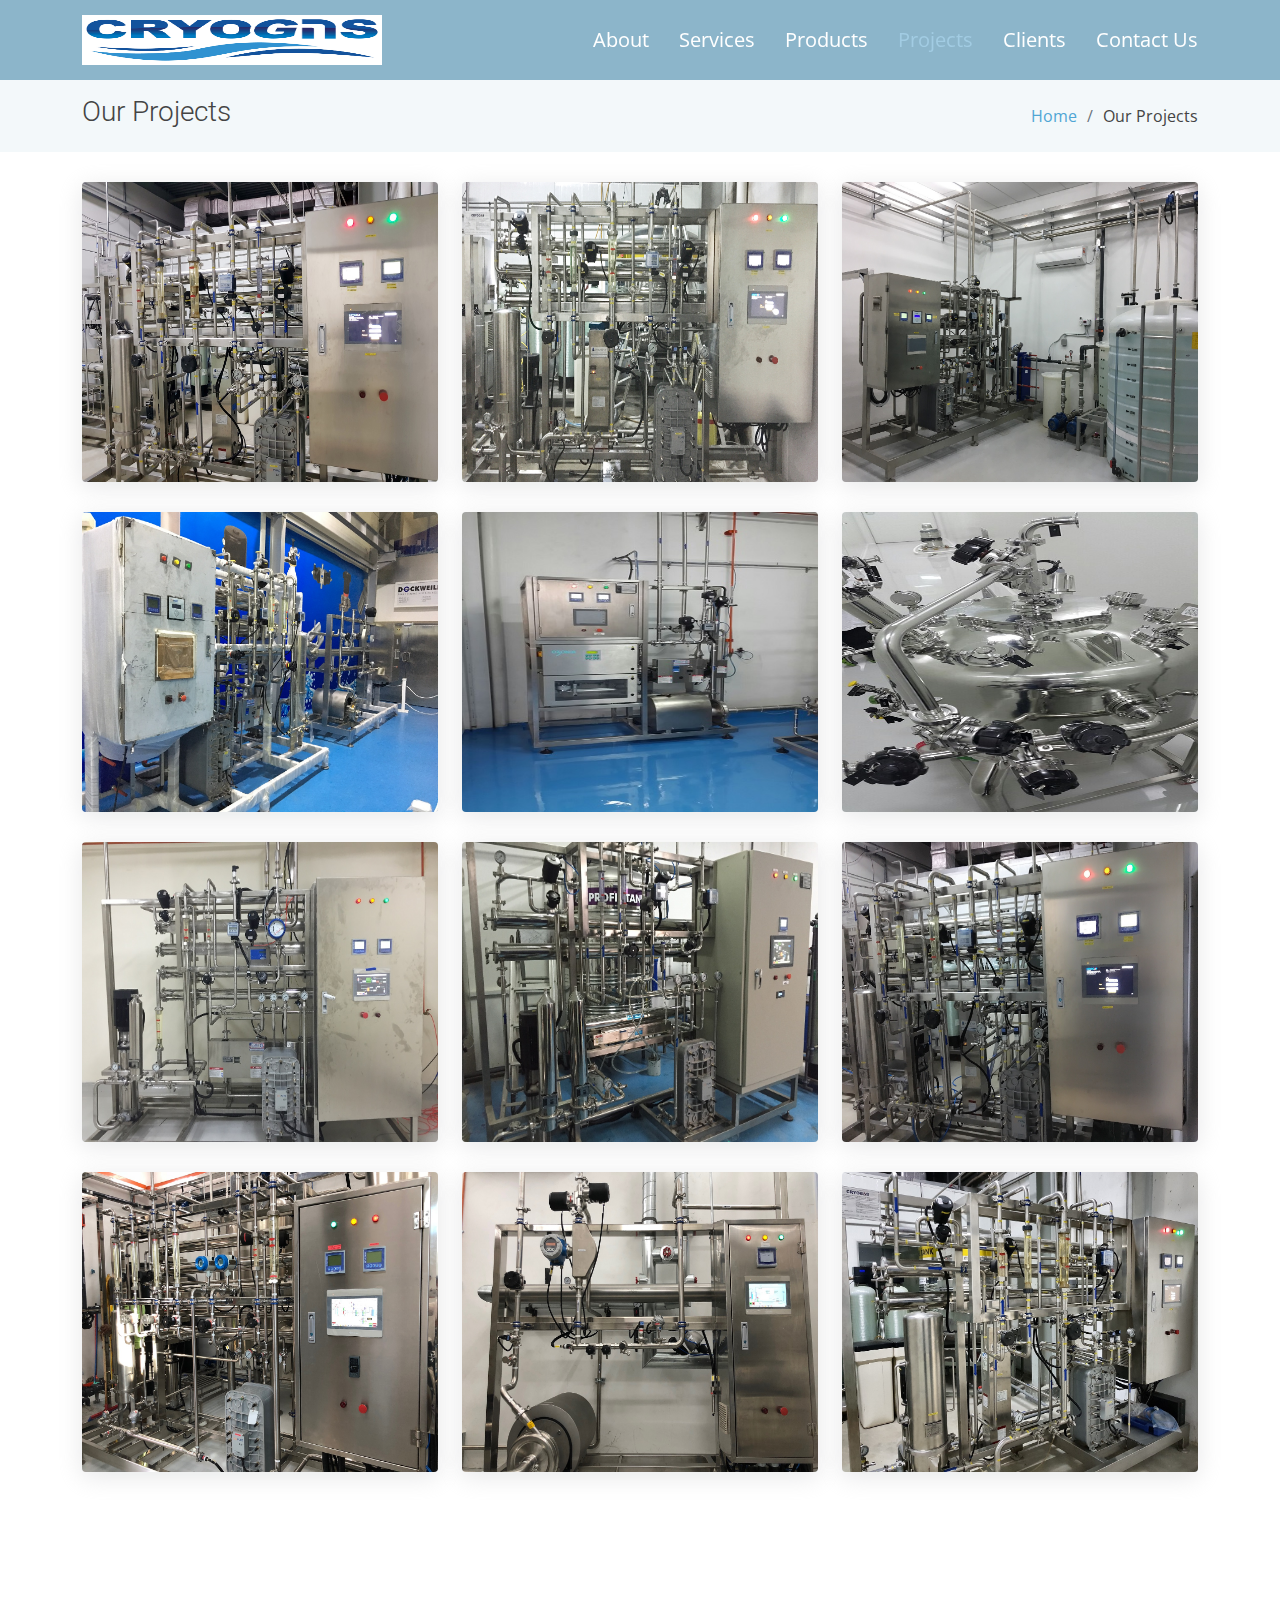
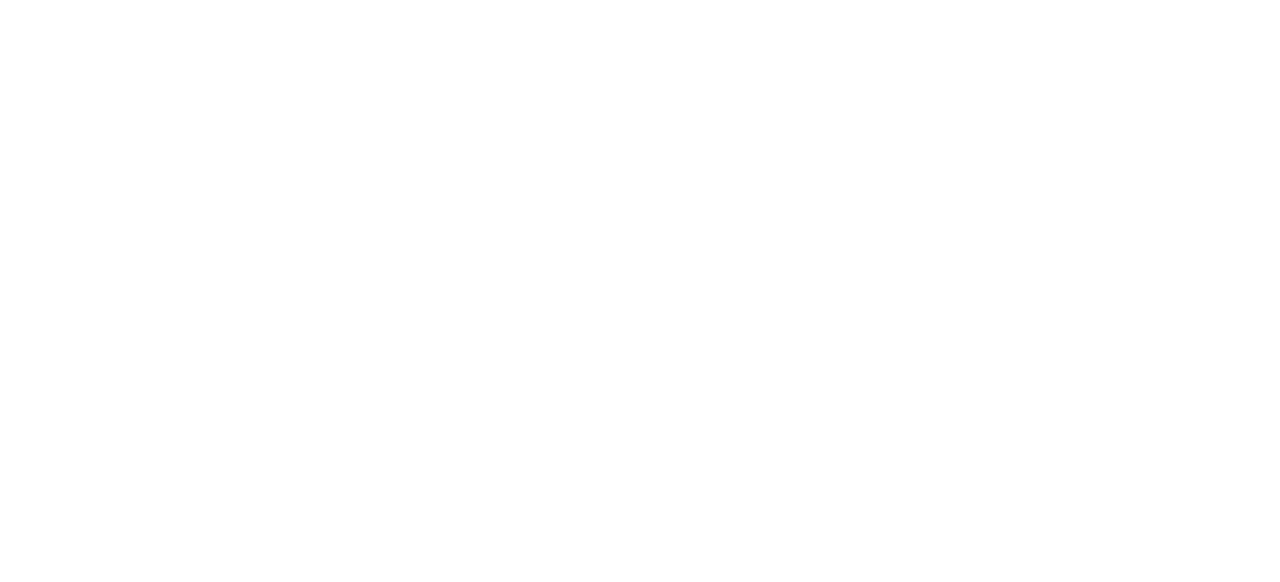
<file: project.html>
<!DOCTYPE html>
<html lang="en">
  <head>
    <meta charset="utf-8" />
    <meta content="width=device-width, initial-scale=1.0" name="viewport" />

    <title>Projects - CRYOGAS Indonesia</title>
    <meta content="" name="description" />
    <meta content="" name="keywords" />

    <link href="assets/img/logo/icon.png" rel="icon" />

    <!-- Favicons -->
    <link href="assets/img/favicon.png" rel="icon" />
    <link href="assets/img/apple-touch-icon.png" rel="apple-touch-icon" />

    <!-- Google Fonts -->
    <link href="https://fonts.googleapis.com/css?family=Open+Sans:300,300i,400,400i,600,600i,700,700i|Roboto:300,300i,400,400i,500,500i,700,700i&display=swap" rel="stylesheet" />

    <!-- Vendor CSS Files -->
    <link href="assets/vendor/animate.css/animate.min.css" rel="stylesheet" />
    <link href="assets/vendor/aos/aos.css" rel="stylesheet" />
    <link href="assets/vendor/bootstrap/css/bootstrap.min.css" rel="stylesheet" />
    <link href="assets/vendor/bootstrap-icons/bootstrap-icons.css" rel="stylesheet" />
    <link href="assets/vendor/boxicons/css/boxicons.min.css" rel="stylesheet" />
    <link href="assets/vendor/glightbox/css/glightbox.min.css" rel="stylesheet" />
    <link href="assets/vendor/swiper/swiper-bundle.min.css" rel="stylesheet" />

    <!-- Template Main CSS File -->
    <link href="assets/css/style.css" rel="stylesheet" />
  </head>

  <body>
    <!-- ======= Header ======= -->
    <header id="header" class="fixed-top d-flex align-items-center">
      <div class="container d-flex justify-content-between align-items-center">
        <div class="logo">
          <h1 class="text-light">
            <a href="index.html"><img src="assets/img/logo/logo2.png" alt="" /></a>
          </h1>
          <!-- Uncomment below if you prefer to use an image logo -->
          <!-- <a href="index.html"><img src="assets/img/logo.png" alt="" class="img-fluid"></a>-->
        </div>

        <nav id="navbar" class="navbar">
          <ul>
            <li><a href="index.html#about">About</a></li>
            <li><a href="services.html">Services</a></li>
            <li><a href="product.html">Products</a></li>
            <li><a class="active" href="project.html">Projects</a></li>
            <li><a href="client.html">Clients</a></li>
            <li><a href="contact.html">Contact Us</a></li>
          </ul>
          <i class="bi bi-list mobile-nav-toggle"></i>
        </nav>
        <!-- .navbar -->
      </div>
    </header>
    <!-- End Header -->

    <main id="main">
      <!-- ======= Our Project Section ======= -->
      <section class="breadcrumbs">
        <div class="container">
          <div class="d-flex justify-content-between align-items-center">
            <h2>Our Projects</h2>
            <ol>
              <li><a href="index.html">Home</a></li>
              <li>Our Projects</li>
            </ol>
          </div>
        </div>
      </section>
      <!-- End Our Portfolio Section -->

      <!-- ======= Portfolio Section ======= -->
      <section class="portfolio">
        <div class="container">
          <!-- <div class="row">
            <div class="col-lg-12">
              <ul id="portfolio-flters">
                <li data-filter="*" class="filter-active">All</li>
                <li data-filter=".filter-app">App</li>
                <li data-filter=".filter-card">Card</li>
                <li data-filter=".filter-web">Web</li>
              </ul>
            </div>
          </div> -->

          <div class="row portfolio-container proj-img" data-aos="fade-up" data-aos-easing="ease-in-out" data-aos-duration="500">
            <div class="col-lg-4 col-md-6 portfolio-wrap filter-app">
              <div class="portfolio-item">
                <img src="assets/img/project/20171015_124255.jpg" class="img-fluid" alt="" />
                <div class="portfolio-info">
                  <!-- <h3>App 1</h3> -->
                  <div>
                    <a href="assets/img/project/20171015_124255.jpg" data-gallery="portfolioGallery" class="portfolio-lightbox"><i class="bx bx-zoom-in"></i></a>
                    <!-- <a href="portfolio-details.html" title="Portfolio Details"><i class="bx bx-link"></i></a> -->
                  </div>
                </div>
              </div>
            </div>

            <div class="col-lg-4 col-md-6 portfolio-wrap filter-web">
              <div class="portfolio-item">
                <img src="assets/img/project/File 5-24-17, 14 34 43.jpg" class="img-fluid" alt="" />
                <div class="portfolio-info">
                  <!-- <h3>Web 3</h3> -->
                  <div>
                    <a href="assets/img/project/File 5-24-17, 14 34 43.jpg" data-gallery="portfolioGallery" class="portfolio-lightbox"><i class="bx bx-zoom-in"></i></a>
                    <!-- <a href="portfolio-details.html" title="Portfolio Details"><i class="bx bx-link"></i></a> -->
                  </div>
                </div>
              </div>
            </div>

            <div class="col-lg-4 col-md-6 portfolio-wrap filter-app">
              <div class="portfolio-item">
                <img src="assets/img/project/File 5-24-17, 14 37 55.jpg" class="img-fluid" alt="" />
                <div class="portfolio-info">
                  <div>
                    <a href="assets/img/project/File 5-24-17, 14 37 55.jpg" data-gallery="portfolioGallery" class="portfolio-lightbox"><i class="bx bx-zoom-in"></i></a>
                  </div>
                </div>
              </div>
            </div>

            <div class="col-lg-4 col-md-6 portfolio-wrap filter-card">
              <div class="portfolio-item">
                <img src="assets/img/project/File 5-24-17, 14 45 08.jpg" class="img-fluid" alt="" />
                <div class="portfolio-info">
                  <div>
                    <a href="assets/img/project/File 5-24-17, 14 45 08.jpg" data-gallery="portfolioGallery" class="portfolio-lightbox"><i class="bx bx-zoom-in"></i></a>
                  </div>
                </div>
              </div>
            </div>

            <div class="col-lg-4 col-md-6 portfolio-wrap filter-web">
              <div class="portfolio-item">
                <img src="assets/img/project/File 5-24-17, 14 46 45.jpg" class="img-fluid" alt="" />
                <div class="portfolio-info">
                  <div>
                    <a href="assets/img/project/File 5-24-17, 14 46 45.jpg" data-gallery="portfolioGallery" class="portfolio-lightbox"><i class="bx bx-zoom-in"></i></a>
                  </div>
                </div>
              </div>
            </div>

            <div class="col-lg-4 col-md-6 portfolio-wrap filter-app">
              <div class="portfolio-item">
                <img src="assets/img/project/File 5-24-17, 14 47 15.jpg" class="img-fluid" alt="" />
                <div class="portfolio-info">
                  <div>
                    <a href="assets/img/project/File 5-24-17, 14 47 15.jpg" data-gallery="portfolioGallery" class="portfolio-lightbox"><i class="bx bx-zoom-in"></i></a>
                  </div>
                </div>
              </div>
            </div>

            <div class="col-lg-4 col-md-6 portfolio-wrap filter-card">
              <div class="portfolio-item">
                <img src="assets/img/project/File 5-24-17, 14 47 43.jpg" class="img-fluid" alt="" />
                <div class="portfolio-info">
                  <div>
                    <a href="assets/img/project/File 5-24-17, 14 47 43.jpg" data-gallery="portfolioGallery" class="portfolio-lightbox"><i class="bx bx-zoom-in"></i></a>
                  </div>
                </div>
              </div>
            </div>

            <div class="col-lg-4 col-md-6 portfolio-wrap filter-card">
              <div class="portfolio-item">
                <img src="assets/img/project/File 5-24-17, 14 48 53.jpg" class="img-fluid" alt="" />
                <div class="portfolio-info">
                  <div>
                    <a href="assets/img/project/File 5-24-17, 14 48 53.jpg" data-gallery="portfolioGallery" class="portfolio-lightbox"><i class="bx bx-zoom-in"></i></a>
                  </div>
                </div>
              </div>
            </div>

            <div class="col-lg-4 col-md-6 portfolio-wrap filter-web">
              <div class="portfolio-item">
                <img src="assets/img/project/FullSizeRender 2.jpg" class="img-fluid" alt="" />
                <div class="portfolio-info">
                  <div>
                    <a href="assets/img/project/FullSizeRender 2.jpg" data-gallery="portfolioGallery" class="portfolio-lightbox"><i class="bx bx-zoom-in"></i></a>
                  </div>
                </div>
              </div>
            </div>
            <div class="col-lg-4 col-md-6 portfolio-wrap filter-card">
              <div class="portfolio-item">
                <img src="assets/img/project/IMG_2354.jpg" class="img-fluid" alt="" />
                <div class="portfolio-info">
                  <div>
                    <a href="assets/img/project/IMG_2354.jpg" data-gallery="portfolioGallery" class="portfolio-lightbox"><i class="bx bx-zoom-in"></i></a>
                  </div>
                </div>
              </div>
            </div>

            <div class="col-lg-4 col-md-6 portfolio-wrap filter-card">
              <div class="portfolio-item">
                <img src="assets/img/project/IMG_2656.jpg" class="img-fluid" alt="" />
                <div class="portfolio-info">
                  <div>
                    <a href="assets/img/project/IMG_2656.jpg" data-gallery="portfolioGallery" class="portfolio-lightbox"><i class="bx bx-zoom-in"></i></a>
                  </div>
                </div>
              </div>
            </div>

            <div class="col-lg-4 col-md-6 portfolio-wrap filter-web">
              <div class="portfolio-item">
                <img src="assets/img/project/PW Generator.jpg" class="img-fluid" alt="" />
                <div class="portfolio-info">
                  <div>
                    <a href="assets/img/project/PW Generator.jpg" data-gallery="portfolioGallery" class="portfolio-lightbox"><i class="bx bx-zoom-in"></i></a>
                  </div>
                </div>
              </div>
            </div>
          </div>
        </div>
      </section>
      <!-- End Portfolio Section -->
    </main>
    <!-- End #main -->

    <!-- ======= Footer ======= -->
    <footer id="footer" data-aos="fade-up" data-aos-easing="ease-in-out" data-aos-duration="500">
      <div class="footer-top">
        <div class="container">
          <div class="row">
            <div class="col-lg-3 col-md-6 footer-links">
              <h4>Useful Links</h4>
              <ul>
                <li><i class="bx bx-chevron-right"></i> <a href="index.html">Home</a></li>
                <li><i class="bx bx-chevron-right"></i> <a href="index.html#about">About us</a></li>
                <li><i class="bx bx-chevron-right"></i> <a href="services.html">Services</a></li>
                <li><i class="bx bx-chevron-right"></i> <a href="product.html">Products</a></li>
                <li><i class="bx bx-chevron-right"></i> <a href="project.html">Projects</a></li>
                <li><i class="bx bx-chevron-right"></i> <a href="client.html">Clients</a></li>
                <li><i class="bx bx-chevron-right"></i> <a href="contact.html">About us</a></li>
              </ul>
            </div>

            <div class="col-lg-3 col-md-6 footer-contact">
              <h4>Contact Us</h4>
              <p>
                PT. Cryogas <br />
                Pergudangan Sentra Prima Tekno Park No.A5<br />
                Jl. Palem Manis Raya, Gandasari, Jatiuwung <br />
                Kota Tangerang, Banten 15137 <br />
                Indonesia <br /><br />
                <strong>Phone:</strong> +6221 5566 1019<br />
                <strong>Email:</strong> rey@cryogas.id<br />
              </p>
            </div>

            <div class="col-lg-3 offset-md-3 footer-info">
              <h3>About CRYOGAS</h3>
              <p>
                Cryogas is an engineering, trading and construction company, specializing in the design, supply, fabrication, construction, installation, testing, commissioning, validation (Equipment
                Qualification) and maintenance of process and mechanical plant.
              </p>
            </div>
          </div>
        </div>
      </div>

      <div class="container">
        <div class="copyright">
          &copy; Copyright <strong><span>CRYOGAS</span></strong
          >. All Rights Reserved
        </div>
      </div>
    </footer>
    <!-- End Footer -->

    <a href="#" class="back-to-top d-flex align-items-center justify-content-center"><i class="bi bi-arrow-up-short"></i></a>

    <!-- Vendor JS Files -->
    <script src="assets/vendor/purecounter/purecounter.js"></script>
    <script src="assets/vendor/aos/aos.js"></script>
    <script src="assets/vendor/bootstrap/js/bootstrap.bundle.min.js"></script>
    <script src="assets/vendor/glightbox/js/glightbox.min.js"></script>
    <script src="assets/vendor/isotope-layout/isotope.pkgd.min.js"></script>
    <script src="assets/vendor/swiper/swiper-bundle.min.js"></script>
    <script src="assets/vendor/waypoints/noframework.waypoints.js"></script>
    <script src="assets/vendor/php-email-form/validate.js"></script>

    <!-- Template Main JS File -->
    <script src="assets/js/main.js"></script>
  </body>
</html>
</file>
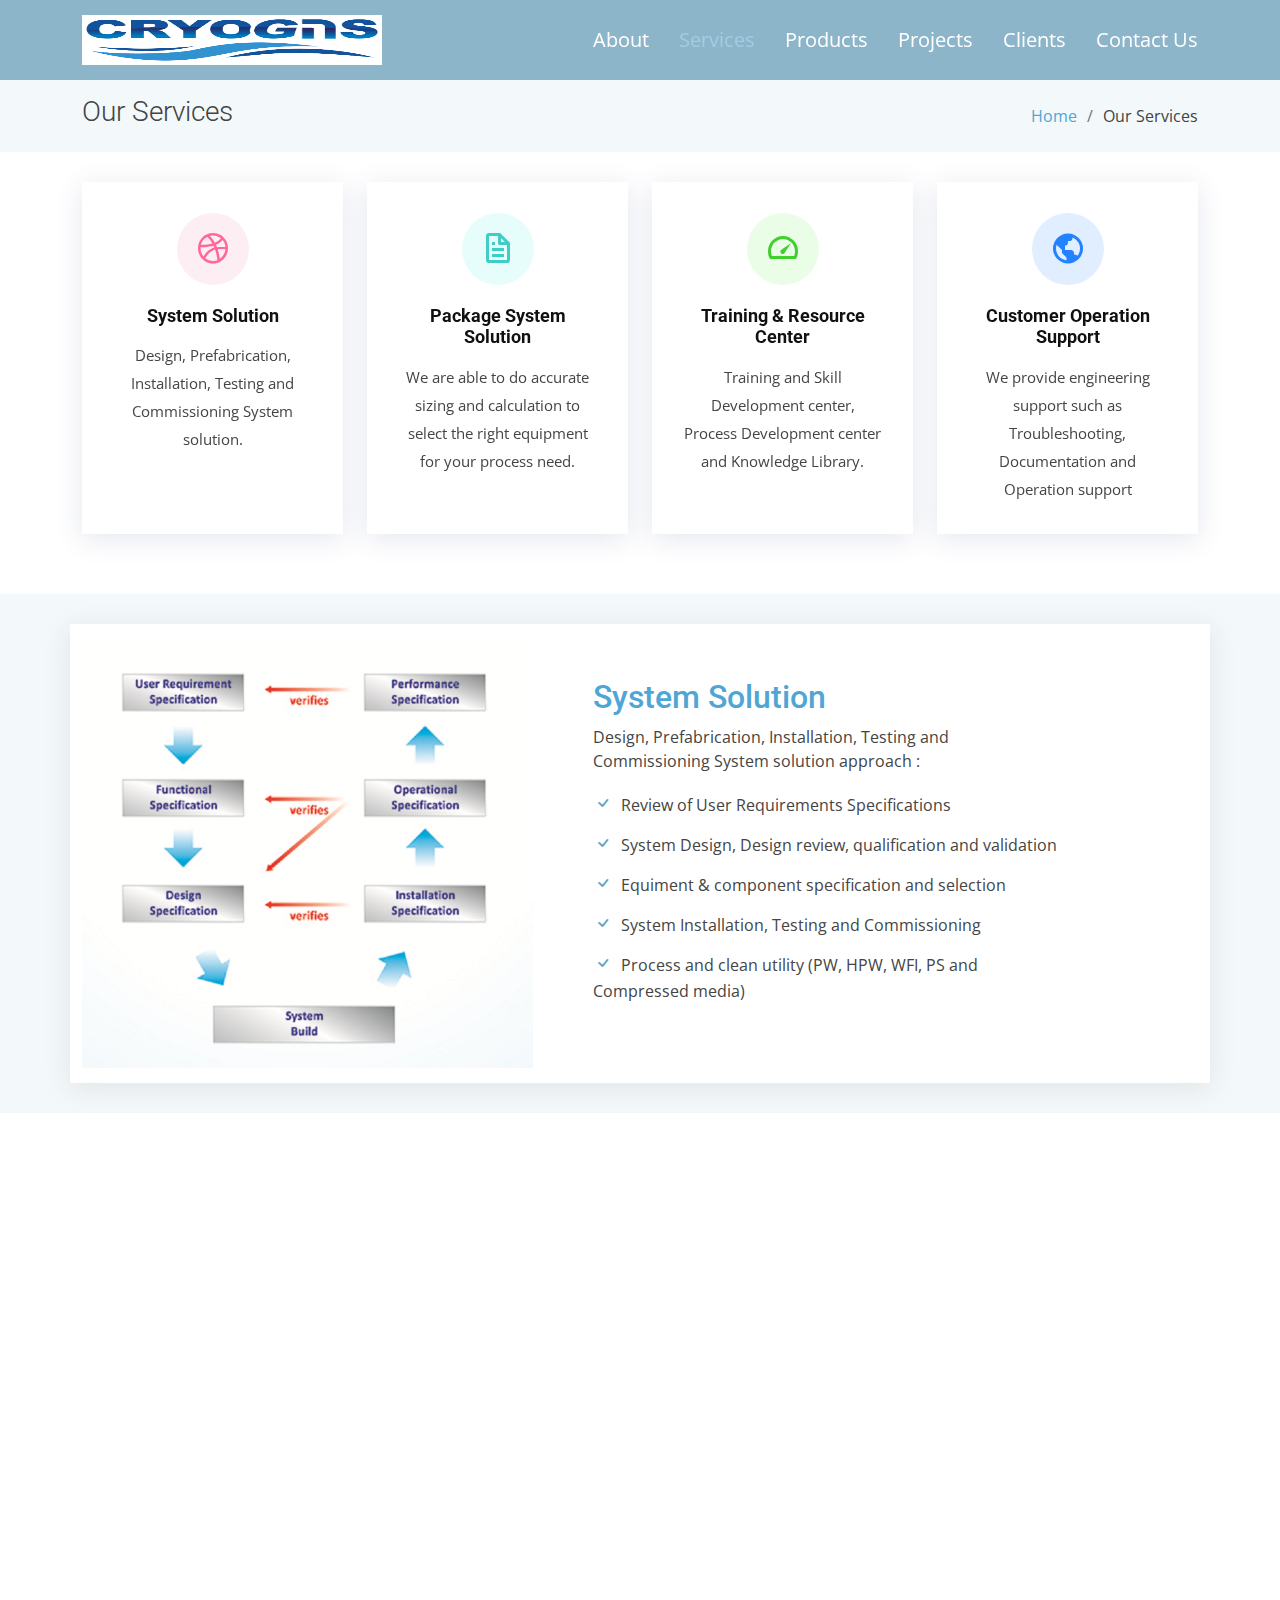
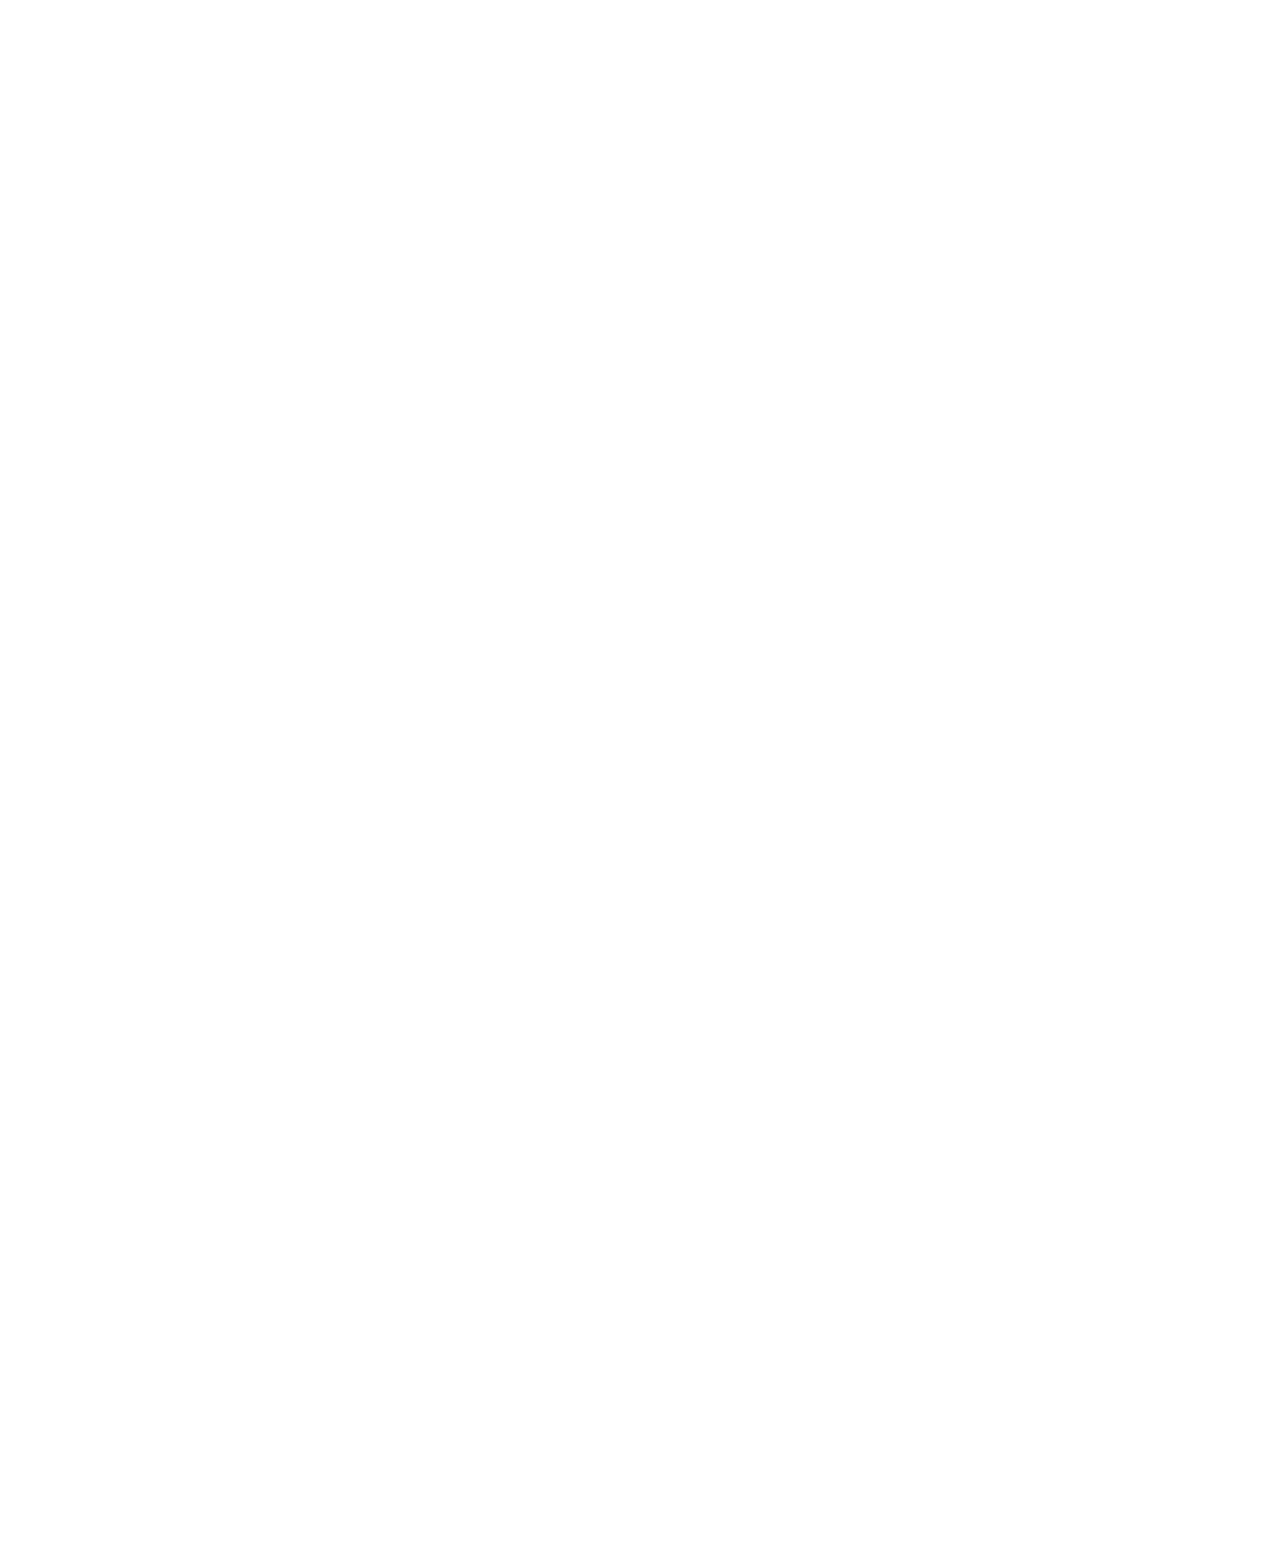
<file: services.html>
<!DOCTYPE html>
<html lang="en">
  <head>
    <meta charset="utf-8" />
    <meta content="width=device-width, initial-scale=1.0" name="viewport" />

    <title>Services - CRYOGAS Indonesia</title>
    <meta content="" name="description" />
    <meta content="" name="keywords" />

    <link href="assets/img/logo/icon.png" rel="icon" />

    <!-- Favicons -->
    <link href="assets/img/favicon.png" rel="icon" />
    <link href="assets/img/apple-touch-icon.png" rel="apple-touch-icon" />

    <!-- Google Fonts -->
    <link href="https://fonts.googleapis.com/css?family=Open+Sans:300,300i,400,400i,600,600i,700,700i|Roboto:300,300i,400,400i,500,500i,700,700i&display=swap" rel="stylesheet" />

    <!-- Vendor CSS Files -->
    <link href="assets/vendor/animate.css/animate.min.css" rel="stylesheet" />
    <link href="assets/vendor/aos/aos.css" rel="stylesheet" />
    <link href="assets/vendor/bootstrap/css/bootstrap.min.css" rel="stylesheet" />
    <link href="assets/vendor/bootstrap-icons/bootstrap-icons.css" rel="stylesheet" />
    <link href="assets/vendor/boxicons/css/boxicons.min.css" rel="stylesheet" />
    <link href="assets/vendor/glightbox/css/glightbox.min.css" rel="stylesheet" />
    <link href="assets/vendor/swiper/swiper-bundle.min.css" rel="stylesheet" />

    <!-- Template Main CSS File -->
    <link href="assets/css/style.css" rel="stylesheet" />
  </head>

  <body>
    <!-- ======= Header ======= -->
    <header id="header" class="fixed-top d-flex align-items-center">
      <div class="container d-flex justify-content-between align-items-center">
        <div class="logo">
          <h1 class="text-light">
            <a href="index.html"><img src="assets/img/logo/logo2.png" alt="" /></a>
          </h1>
          <!-- Uncomment below if you prefer to use an image logo -->
          <!-- <a href="index.html"><img src="assets/img/logo.png" alt="" class="img-fluid"></a>-->
        </div>

        <nav id="navbar" class="navbar">
          <ul>
            <!-- <li><a class="" href="index.html">Home</a></li> -->
            <li><a href="index.html#about">About</a></li>
            <li><a class="active" href="services.html">Services</a></li>
            <li><a href="product.html">Products</a></li>
            <li><a href="project.html">Projects</a></li>
            <li><a href="client.html">Clients</a></li>
            <li><a href="contact.html">Contact Us</a></li>
          </ul>
          <i class="bi bi-list mobile-nav-toggle"></i>
        </nav>
        <!-- .navbar -->
      </div>
    </header>
    <!-- End Header -->

    <main id="main">
      <!-- ======= Our Services Section ======= -->
      <section class="breadcrumbs">
        <div class="container">
          <div class="d-flex justify-content-between align-items-center">
            <h2>Our Services</h2>
            <ol>
              <li><a href="index.html">Home</a></li>
              <li>Our Services</li>
            </ol>
          </div>
        </div>
      </section>
      <!-- End Our Services Section -->

      <!-- ======= Services Section ======= -->
      <section class="services">
        <div class="container">
          <div class="row">
            <div class="col-md-6 col-lg-3 d-flex align-items-stretch" data-aos="fade-up">
              <div class="icon-box icon-box-pink">
                <div class="icon"><i class="bx bxl-dribbble"></i></div>
                <h4 class="title"><a href="#services01">System Solution</a></h4>
                <p class="description">Design, Prefabrication, Installation, Testing and Commissioning System solution.</p>
              </div>
            </div>

            <div class="col-md-6 col-lg-3 d-flex align-items-stretch" data-aos="fade-up" data-aos-delay="100">
              <div class="icon-box icon-box-cyan">
                <div class="icon"><i class="bx bx-file"></i></div>
                <h4 class="title"><a href="#services02">Package System Solution</a></h4>
                <p class="description">We are able to do accurate sizing and calculation to select the right equipment for your process need.</p>
              </div>
            </div>

            <div class="col-md-6 col-lg-3 d-flex align-items-stretch" data-aos="fade-up" data-aos-delay="200">
              <div class="icon-box icon-box-green">
                <div class="icon"><i class="bx bx-tachometer"></i></div>
                <h4 class="title"><a href="#services03">Training & Resource Center</a></h4>
                <p class="description">Training and Skill Development center, Process Development center and Knowledge Library.</p>
              </div>
            </div>

            <div class="col-md-6 col-lg-3 d-flex align-items-stretch" data-aos="fade-up" data-aos-delay="200">
              <div class="icon-box icon-box-blue">
                <div class="icon"><i class="bx bx-world"></i></div>
                <h4 class="title"><a href="#services04">Customer Operation Support</a></h4>
                <p class="description">We provide engineering support such as Troubleshooting, Documentation and Operation support</p>
              </div>
            </div>
          </div>
        </div>
      </section>
      <!-- End Services Section -->

      <!-- ======= Why Us Section ======= -->
      <section class="why-us section-bg" data-aos="fade-up" date-aos-delay="200" id="services01">
        <div class="container">
          <div class="row">
            <div class="col-lg-5 video-box">
              <img src="assets/img/services-1.png" class="img-fluid" alt="" />
              <!-- <a href="https://www.youtube.com/watch?v=jDDaplaOz7Q" class="venobox play-btn mb-4" data-vbtype="video" data-autoplay="true"></a> -->
            </div>

            <div class="col-lg-6 d-flex flex-column justify-content-center p-5">
              <!-- <div class="icon"><i class="bx bx-fingerprint"></i></div> -->
              <h2 class="title" style="color: #4fa6d5">System Solution</h2>
              <p class="description">Design, Prefabrication, Installation, Testing and Commissioning System solution approach :</p>

              <!-- <div class="icon-box">
                <div class="icon"><i class="bx bx-gift"></i></div>
                <h4 class="title"><a href="">Nemo Enim</a></h4>
                <p class="description">At vero eos et accusamus et iusto odio dignissimos ducimus qui blanditiis praesentium voluptatum deleniti atque</p>
              </div> -->
              <ul>
                <li><i class="bi bi-check"></i> Review of User Requirements Specifications</li>
                <li><i class="bi bi-check"></i> System Design, Design review, qualification and validation</li>
                <li><i class="bi bi-check"></i> Equiment & component specification and selection</li>
                <li><i class="bi bi-check"></i> System Installation, Testing and Commissioning</li>
                <li><i class="bi bi-check"></i> Process and clean utility (PW, HPW, WFI, PS and Compressed media)</li>
              </ul>
            </div>
          </div>
        </div>
      </section>

      <section class="why-us section-bg" data-aos="fade-up" date-aos-delay="200" id="services02">
        <div class="container">
          <div class="row">
            <div class="col-lg-5 video-box">
              <img src="assets/img/services-2.png" class="img-fluid" alt="" />
              <!-- <a href="https://www.youtube.com/watch?v=jDDaplaOz7Q" class="venobox play-btn mb-4" data-vbtype="video" data-autoplay="true"></a> -->
            </div>

            <div class="col-lg-6 d-flex flex-column justify-content-center p-5">
              <!-- <div class="icon"><i class="bx bx-fingerprint"></i></div> -->
              <h2 class="title" style="color: #4fa6d5">Package System Solution</h2>
              <h5 class="description">Customized Prefabrication - Skid Unit</h5>
              <br /><br />
              <p>Cryogas Offer solutions to customized prefabricated - skid unit for your specific needs and requirements.</p>
            </div>
          </div>
        </div>
      </section>

      <section class="why-us section-bg" data-aos="fade-up" date-aos-delay="200" id="services03">
        <div class="container">
          <div class="row">
            <div class="col-lg-5 video-box">
              <img src="assets/img/services-3.jpg" class="img-fluid" alt="" />
              <!-- <img src="assets/img/services-3.jpg" class="img-fluid" alt="" style="position: absolute !important; margin-left: 97%; width: 70%"/>               -->
            </div>

            <div class="col-lg-6 d-flex flex-column justify-content-center p-5">
              <!-- <div class="icon"><i class="bx bx-fingerprint"></i></div> -->
              <h2 class="title" style="color: #4fa6d5">Training & Resource Center</h2>
              <br />
              <h6>Training and Skill Development Center</h6>
              <ul>
                <li><i class="bi bi-check"></i> Orbital Welding</li>
                <li><i class="bi bi-check"></i> Videoscope inspection</li>
                <li><i class="bi bi-check"></i> Process tube cutting and end preparation</li>
                <li><i class="bi bi-check"></i> Process & instrument tube bending</li>
                <li><i class="bi bi-check"></i> Machine repair and maintenance</li>
              </ul>
            </div>
          </div>
        </div>
      </section>

      <section class="why-us section-bg" data-aos="fade-up" date-aos-delay="200" id="services04">
        <div class="container">
          <div class="row">
            <div class="col-lg-5 video-box">
              <img src="assets/img/services-4.jpg" class="img-fluid" alt="" />
              <!-- <a href="https://www.youtube.com/watch?v=jDDaplaOz7Q" class="venobox play-btn mb-4" data-vbtype="video" data-autoplay="true"></a> -->
            </div>

            <div class="col-lg-6 d-flex flex-column justify-content-center p-5">
              <!-- <div class="icon"><i class="bx bx-fingerprint"></i></div> -->
              <h2 class="title" style="color: #4fa6d5">Customer Operation Support</h2>
              <br />
              <h6 class="description">We provide below engineering support :</h6>

              <!-- <div class="icon-box">
                <div class="icon"><i class="bx bx-gift"></i></div>
                <h4 class="title"><a href="">Nemo Enim</a></h4>
                <p class="description">At vero eos et accusamus et iusto odio dignissimos ducimus qui blanditiis praesentium voluptatum deleniti atque</p>
              </div> -->
              <ul>
                <li><i class="bi bi-check"></i> Troubleshooting & Process Optimization</li>
                <li><i class="bi bi-check"></i> Process Documentation Development</li>
                <li><i class="bi bi-check"></i> Engineering & Tchnical Services</li>
                <!-- <li><i class="bi bi-check"></i> Customer Operation Support</li> -->
                <li><i class="bi bi-check"></i> Process Commissioning & Start-Up Assistance</li>
                <li><i class="bi bi-check"></i> On-Site Operator and Engineering Staff Training</li>
              </ul>
            </div>
          </div>
        </div>
      </section>

      <!-- End Why Us Section -->
    </main>
    <!-- End #main -->

    <!-- ======= Footer ======= -->
    <footer id="footer" data-aos="fade-up" data-aos-easing="ease-in-out" data-aos-duration="500">
      <div class="footer-top">
        <div class="container">
          <div class="row">
            <div class="col-lg-3 col-md-6 footer-links">
              <h4>Useful Links</h4>
              <ul>
                <li><i class="bx bx-chevron-right"></i> <a href="index.html">Home</a></li>
                <li><i class="bx bx-chevron-right"></i> <a href="index.html#about">About</a></li>
                <li><i class="bx bx-chevron-right"></i> <a href="services.html">Services</a></li>
                <li><i class="bx bx-chevron-right"></i> <a href="product.html">Products</a></li>
                <li><i class="bx bx-chevron-right"></i> <a href="project.html">Projects</a></li>
                <li><i class="bx bx-chevron-right"></i> <a href="client.html">Clients</a></li>
                <li><i class="bx bx-chevron-right"></i> <a href="contact.html">Contact us</a></li>
              </ul>
            </div>

            <div class="col-lg-3 col-md-6 footer-contact">
              <h4>Contact Us</h4>
              <p>
                PT. Cryogas <br />
                Pergudangan Sentra Prima Tekno Park No.A5<br />
                Jl. Palem Manis Raya, Gandasari, Jatiuwung <br />
                Kota Tangerang, Banten 15137 <br />
                Indonesia <br /><br />
                <strong>Phone:</strong> +6221 5566 1019<br />
                <strong>Email:</strong> rey@cryogas.id<br />
              </p>
            </div>

            <div class="col-lg-3 offset-md-3 footer-info">
              <h3>About CRYOGAS</h3>
              <p>
                Cryogas is an engineering, trading and construction company, specializing in the design, supply, fabrication, construction, installation, testing, commissioning, validation (Equipment
                Qualification) and maintenance of process and mechanical plant.
              </p>
              <!-- <div class="social-links mt-3">
                <a href="#" class="twitter"><i class="bx bxl-twitter"></i></a>
                <a href="#" class="facebook"><i class="bx bxl-facebook"></i></a>
                <a href="#" class="instagram"><i class="bx bxl-instagram"></i></a>
                <a href="#" class="linkedin"><i class="bx bxl-linkedin"></i></a>
              </div> -->
            </div>
          </div>
        </div>
      </div>

      <div class="container">
        <div class="copyright">
          &copy; Copyright <strong><span>CRYOGAS</span></strong
          >. All Rights Reserved
        </div>
      </div>
    </footer>
    <!-- End Footer -->

    <a href="#" class="back-to-top d-flex align-items-center justify-content-center"><i class="bi bi-arrow-up-short"></i></a>

    <!-- Vendor JS Files -->
    <script src="assets/vendor/purecounter/purecounter.js"></script>
    <script src="assets/vendor/aos/aos.js"></script>
    <script src="assets/vendor/bootstrap/js/bootstrap.bundle.min.js"></script>
    <script src="assets/vendor/glightbox/js/glightbox.min.js"></script>
    <script src="assets/vendor/isotope-layout/isotope.pkgd.min.js"></script>
    <script src="assets/vendor/swiper/swiper-bundle.min.js"></script>
    <script src="assets/vendor/waypoints/noframework.waypoints.js"></script>
    <script src="assets/vendor/php-email-form/validate.js"></script>

    <!-- Template Main JS File -->
    <script src="assets/js/main.js"></script>
  </body>
</html>
</file>
<file: assets/css/style.css>
/*--------------------------------------------------------------
# General
--------------------------------------------------------------*/
body {
  font-family: "Open Sans", sans-serif;
  color: #444;
}

a {
  color: #4fa6d5;
  text-decoration: none;
}

a:hover {
  color: #45beff;
  text-decoration: none;
}

h1,
h2,
h3,
h4,
h5,
h6,
.font-primary {
  font-family: "Roboto", sans-serif;
}

/*--------------------------------------------------------------
# Back to top button
--------------------------------------------------------------*/
.back-to-top {
  position: fixed;
  visibility: hidden;
  opacity: 0;
  right: 15px;
  bottom: 15px;
  z-index: 99999;
  background: #68a4c4;
  width: 40px;
  height: 40px;
  border-radius: 4px;
  transition: all 0.4s;
}
.back-to-top i {
  font-size: 24px;
  color: #fff;
  line-height: 0;
}
.back-to-top:hover {
  background: #85b6cf;
  color: #fff;
}
.back-to-top.active {
  visibility: visible;
  opacity: 1;
}

/*--------------------------------------------------------------
# Header
--------------------------------------------------------------*/
#header {
  height: 80px;
  transition: all 0.5s;
  z-index: 997;
  transition: all 0.5s;
  background: rgb(111, 162, 189, 0.8);
  /* #1e4356; */
}
/* #header.header-transparent {
  background: none;
} */
#header.header-scrolled {
  background: rgb(111, 162, 189, 0.8);
  height: 60px;
}
#header .logo h1 {
  font-size: 38px;
  margin: 0;
  padding: 4px 0;
  line-height: 1;
  font-weight: 400;
  letter-spacing: 3px;
  text-transform: uppercase;
}
#header .logo h1 a,
#header .logo h1 a:hover {
  color: #fff;
  text-decoration: none;
}
#header .logo img {
  padding: 0;
  margin: 0;
  max-height: 50px;
  width: 300px;
}

#main {
  margin-top: 80px;
}

/*--------------------------------------------------------------
# Navigation Menu
--------------------------------------------------------------*/
/**
* Desktop Navigation 
*/
.navbar {
  padding: 0;
}
.navbar ul {
  margin: 0;
  padding: 0;
  display: flex;
  list-style: none;
  align-items: center;
}
.navbar li {
  position: relative;
}
.navbar a,
.navbar a:focus {
  display: flex;
  align-items: center;
  justify-content: space-between;
  padding: 10px 0 10px 30px;
  font-family: "Open Sans", sans-serif;
  font-size: 20px;
  color: #fff;
  white-space: nowrap;
  transition: 0.3s;
}
.navbar a i,
.navbar a:focus i {
  font-size: 12px;
  line-height: 0;
  margin-left: 5px;
}
.navbar a:hover,
.navbar .active,
.navbar .active:focus,
.navbar li:hover > a {
  color: #a2cce3;
}
.navbar .dropdown ul {
  display: block;
  position: absolute;
  left: 14px;
  top: calc(100% + 30px);
  margin: 0;
  padding: 10px 0;
  z-index: 99;
  opacity: 0;
  visibility: hidden;
  background: #fff;
  box-shadow: 0px 0px 30px rgba(127, 137, 161, 0.25);
  transition: 0.3s;
}
.navbar .dropdown ul li {
  min-width: 200px;
}
.navbar .dropdown ul a {
  padding: 10px 20px;
  font-size: 14px;
  text-transform: none;
  color: #1c3745;
}
.navbar .dropdown ul a i {
  font-size: 12px;
}
.navbar .dropdown ul a:hover,
.navbar .dropdown ul .active:hover,
.navbar .dropdown ul li:hover > a {
  color: #68a4c4;
}
.navbar .dropdown:hover > ul {
  opacity: 1;
  top: 100%;
  visibility: visible;
}
.navbar .dropdown .dropdown ul {
  top: 0;
  left: calc(100% - 30px);
  visibility: hidden;
}
.navbar .dropdown .dropdown:hover > ul {
  opacity: 1;
  top: 0;
  left: 100%;
  visibility: visible;
}
@media (max-width: 1366px) {
  .navbar .dropdown .dropdown ul {
    left: -90%;
  }
  .navbar .dropdown .dropdown:hover > ul {
    left: -100%;
  }
}

/**
* Mobile Navigation 
*/
.mobile-nav-toggle {
  color: #fff;
  font-size: 28px;
  cursor: pointer;
  display: none;
  line-height: 0;
  transition: 0.5s;
}

@media (max-width: 991px) {
  .mobile-nav-toggle {
    display: block;
  }

  .navbar ul {
    display: none;
  }
}
.navbar-mobile {
  position: fixed;
  overflow: hidden;
  top: 0;
  right: 0;
  left: 0;
  bottom: 0;
  background: rgba(17, 38, 48, 0.9);
  transition: 0.3s;
}
.navbar-mobile .mobile-nav-toggle {
  position: absolute;
  top: 15px;
  right: 15px;
}
.navbar-mobile ul {
  display: block;
  position: absolute;
  top: 55px;
  right: 15px;
  bottom: 15px;
  left: 15px;
  padding: 10px 0;
  background-color: #fff;
  overflow-y: auto;
  transition: 0.3s;
}
.navbar-mobile a,
.navbar-mobile a:focus {
  padding: 10px 20px;
  font-size: 15px;
  color: #1e4356;
}
.navbar-mobile a:hover,
.navbar-mobile .active,
.navbar-mobile li:hover > a {
  color: #68a4c4;
}
.navbar-mobile .getstarted,
.navbar-mobile .getstarted:focus {
  margin: 15px;
}
.navbar-mobile .dropdown ul {
  position: static;
  display: none;
  margin: 10px 20px;
  padding: 10px 0;
  z-index: 99;
  opacity: 1;
  visibility: visible;
  background: #fff;
  box-shadow: 0px 0px 30px rgba(127, 137, 161, 0.25);
}
.navbar-mobile .dropdown ul li {
  min-width: 200px;
}
.navbar-mobile .dropdown ul a {
  padding: 10px 20px;
}
.navbar-mobile .dropdown ul a i {
  font-size: 12px;
}
.navbar-mobile .dropdown ul a:hover,
.navbar-mobile .dropdown ul .active:hover,
.navbar-mobile .dropdown ul li:hover > a {
  color: #68a4c4;
}
.navbar-mobile .dropdown > .dropdown-active {
  display: block;
}

/*--------------------------------------------------------------
# Hero Section
--------------------------------------------------------------*/
#hero {
  width: 100%;
  height: 135vh;
  overflow: hidden;
  position: relative;
  margin-top: -18%;
}
#hero::after {
  content: "";
  position: absolute;
  left: 50%;
  /* left: 30; */
  top: 0;
  width: 150%;
  height: 95%;
  background: linear-gradient(to right, rgba(89, 137, 161, 0.4), rgba(30, 67, 86, 0.3)), url("../img/hero-bg.jpg") center top no-repeat;
  z-index: 0;
  border-radius: 0 0 50% 50%;
  transform: translateX(-50%) rotate(0deg);
}
#hero::before {
  content: "";
  position: absolute;
  left: 50%;
  top: 0;
  width: 130%;
  height: 98%;
  background: #68a4c4;
  opacity: 0.3;
  z-index: 0;
  border-radius: 0 0 50% 50%;
  transform: translateX(-50%) translateY(18px) rotate(2deg);
}
#hero .carousel-container {
  display: flex;
  justify-content: center;
  align-items: center;
  flex-direction: column;
  text-align: center;
  bottom: 0;
  top: 0;
  left: 0;
  right: 0;
}

#hero h2 {
  color: #fff;
  margin-bottom: 30px;
  font-size: 48px;
  font-weight: 700;
}
#hero p {
  width: 80%;
  -webkit-animation-delay: 0.4s;
  animation-delay: 0.4s;
  margin: 0 auto 30px auto;
  color: #fff;
}
#hero .carousel-control-prev,
#hero .carousel-control-next {
  width: 10%;
}
#hero .carousel-control-next-icon,
#hero .carousel-control-prev-icon {
  background: none;
  font-size: 48px;
  line-height: 1;
  width: auto;
  height: auto;
}
#hero .btn-get-started {
  font-family: "Roboto", sans-serif;
  font-weight: 500;
  font-size: 14px;
  letter-spacing: 1px;
  display: inline-block;
  padding: 12px 32px;
  border-radius: 50px;
  transition: 0.5s;
  line-height: 1;
  margin: 10px;
  color: #fff;
  -webkit-animation-delay: 0.8s;
  animation-delay: 0.8s;
  border: 2px solid #68a4c4;
}
#hero .btn-get-started:hover {
  background: #68a4c4;
  color: #fff;
  text-decoration: none;
}
@media (min-width: 1024px) {
  #hero p {
    width: 60%;
  }
  #hero .carousel-control-prev,
  #hero .carousel-control-next {
    width: 5%;
  }
}
@media (max-width: 768px) {
  #hero::after {
    width: 180%;
    height: 95%;
    border-radius: 0 0 50% 50%;
    transform: translateX(-50%) rotate(0deg);
  }
  #hero::before {
    top: 0;
    width: 180%;
    height: 94%;
    border-radius: 0 0 50% 50%;
    transform: translateX(-50%) translateY(20px) rotate(4deg);
  }
}
@media (max-width: 575px) {
  #hero h2 {
    font-size: 30px;
  }
  #hero::after {
    left: 40%;
    top: 0;
    width: 200%;
    height: 95%;
    border-radius: 0 0 50% 50%;
    transform: translateX(-50%) rotate(0deg);
  }
  #hero::before {
    left: 50%;
    top: 0;
    width: 200%;
    height: 94%;
    border-radius: 0 0 50% 50%;
    transform: translateX(-50%) translateY(20px) rotate(4deg);
  }
}

/*--------------------------------------------------------------
# Hero No Slider Section
--------------------------------------------------------------*/
#hero-no-slider {
  width: 100%;
  height: 100vh;
  overflow: hidden;
  position: relative;
  text-align: center;
}
#hero-no-slider::before {
  content: "";
  position: absolute;
  left: 0;
  top: 0;
  right: 0;
  bottom: 0;
  /* background: linear-gradient(to right, rgba(30, 67, 86, 0.8), rgba(30, 67, 86, 0.6)), url("../img/hero-bg.jpg") center top no-repeat; */
  background: linear-gradient(to right, rgba(30, 67, 86, 0.4), rgba(30, 67, 86, 0.3)), url("../img/addition/cryo-system.jpg") center top no-repeat;
}
#hero-no-slider h2 {
  color: #fff;
  margin-bottom: 15px;
  font-size: 48px;
  font-weight: 700;
}
#hero-no-slider p {
  color: #fff;
}
#hero-no-slider .btn-get-started {
  font-family: "Roboto", sans-serif;
  font-weight: 500;
  font-size: 14px;
  letter-spacing: 1px;
  display: inline-block;
  padding: 12px 32px;
  border-radius: 50px;
  transition: 0.5s;
  line-height: 1;
  margin: 10px;
  color: #fff;
  -webkit-animation-delay: 0.8s;
  animation-delay: 0.8s;
  border: 2px solid #68a4c4;
}
#hero-no-slider .btn-get-started:hover {
  background: #68a4c4;
  color: #fff;
  text-decoration: none;
}
@media (max-width: 575px) {
  #hero-no-slider h2 {
    font-size: 30px;
  }
}

/*--------------------------------------------------------------
# Sections General
--------------------------------------------------------------*/
section {
  padding: 30px 0;
}

.section-bg {
  background-color: #f3f8fa;
}

.section-title {
  text-align: center;
  padding-bottom: 30px;
}
.section-title h2 {
  font-size: 28px;
  font-weight: 400;
  margin-bottom: 20px;
  padding-bottom: 20px;
  position: relative;
}
.section-title h2::before {
  content: "";
  position: absolute;
  display: block;
  width: 120px;
  height: 1px;
  background: #ddd;
  bottom: 1px;
  left: calc(50% - 60px);
}
.section-title h2::after {
  content: "";
  position: absolute;
  display: block;
  width: 40px;
  height: 3px;
  background: #68a4c4;
  bottom: 0;
  left: calc(50% - 20px);
}
.section-title p {
  margin-bottom: 0;
}

/*--------------------------------------------------------------
# Breadcrumbs
--------------------------------------------------------------*/
.breadcrumbs {
  padding: 15px 0;
  background-color: #f3f8fa;
  min-height: 40px;
}
.breadcrumbs h2 {
  font-size: 28px;
  font-weight: 300;
}
.breadcrumbs ol {
  display: flex;
  flex-wrap: wrap;
  list-style: none;
  padding: 0;
  margin: 0;
}
.breadcrumbs ol li + li {
  padding-left: 10px;
}
.breadcrumbs ol li + li::before {
  display: inline-block;
  padding-right: 10px;
  color: #6c757d;
  content: "/";
}

.banner-word {
  margin-top: 450px !important;
}

@media (max-width: 768px) {
  .breadcrumbs .d-flex {
    display: block !important;
  }
  .breadcrumbs ol {
    display: block;
  }
  .breadcrumbs ol li {
    display: inline-block;
  }
}

/*--------------------------------------------------------------
# Our Profile
--------------------------------------------------------------*/

.profile .member {
  text-align: center;
  margin-bottom: 20px;
  box-shadow: 0px 0px 12px 0px rgba(0, 0, 0, 0.1);
  padding: 30px 20px;
  background: #fff;
}
.profile .member img {
  max-width: 100%;
  max-height: 150px;
  /* border-radius: 10%; */
  margin: 0 0 30px 0;
}
.profile .member h4 {
  font-weight: 700;
  margin-bottom: 2px;
  font-size: 18px;
}
/* .profile .member span {
  font-style: italic;
  display: block;
  font-size: 13px;
} */
.profile .member p {
  padding-top: 10px;
  font-size: 14px;
  font-style: italic;
  color: #aaaaaa;
}

/*--------------------------------------------------------------
# Our Services
--------------------------------------------------------------*/
.services {
  padding-bottom: 20px;
}
.services .icon-box {
  padding: 30px;
  position: relative;
  overflow: hidden;
  margin: 0 0 40px 0;
  background: #fff;
  box-shadow: 0 5px 26px 0 rgba(68, 88, 144, 0.14);
  transition: all 0.3s ease-in-out;
  text-align: center;
  border: 1px solid #fff;
}
.services .icon {
  margin: 0 auto 20px auto;
  padding-top: 17px;
  display: inline-block;
  text-align: center;
  border-radius: 50%;
  width: 72px;
  height: 72px;
}
.services .icon i {
  font-size: 36px;
  line-height: 1;
}
.services .title {
  font-weight: 700;
  margin-bottom: 15px;
  font-size: 18px;
}
.services .title a {
  color: #111;
}
.services .description {
  font-size: 15px;
  line-height: 28px;
  margin-bottom: 0;
}
.services .icon-box-pink .icon {
  background: #fceef3;
}
.services .icon-box-pink .icon i {
  color: #ff689b;
}
.services .icon-box-pink:hover {
  border-color: #ff689b;
}
.services .icon-box-cyan .icon {
  background: #e6fdfc;
}
.services .icon-box-cyan .icon i {
  color: #3fcdc7;
}
.services .icon-box-cyan:hover {
  border-color: #3fcdc7;
}
.services .icon-box-green .icon {
  background: #eafde7;
}
.services .icon-box-green .icon i {
  color: #41cf2e;
}
.services .icon-box-green:hover {
  border-color: #41cf2e;
}
.services .icon-box-blue .icon {
  background: #e1eeff;
}
.services .icon-box-blue .icon i {
  color: #2282ff;
}
.services .icon-box-blue:hover {
  border-color: #2282ff;
}

/*--------------------------------------------------------------
# Why Us
--------------------------------------------------------------*/
.why-us .container {
  box-shadow: 0 5px 25px 0 rgba(214, 215, 216, 0.6);
  background: #fff;
}
.why-us .icon-box + .icon-box {
  margin-top: 50px;
}
.why-us .icon-box .icon {
  float: left;
  display: flex;
  align-items: center;
  justify-content: center;
  width: 72px;
  height: 72px;
  background: #f3f8fa;
  border-radius: 6px;
  transition: 0.5s;
}
.why-us .icon-box .icon i {
  color: #68a4c4;
  font-size: 32px;
}
.why-us .icon-box:hover .icon {
  background: #68a4c4;
}
.why-us .icon-box:hover .icon i {
  color: #fff;
}
.why-us .icon-box .title {
  margin-left: 95px;
  font-weight: 700;
  margin-bottom: 10px;
  font-size: 18px;
  text-transform: uppercase;
}
.why-us .icon-box .title a {
  color: #343a40;
  transition: 0.3s;
}
.why-us .icon-box .title a:hover {
  color: #68a4c4;
}
.why-us .icon-box .description {
  margin-left: 95px;
  line-height: 24px;
  font-size: 14px;
}
.why-us .video-box {
  position: relative;
}
.why-us .video-box img {
  padding-top: 15px;
  padding-bottom: 15px;
}
.why-us .play-btn {
  width: 94px;
  height: 94px;
  background: radial-gradient(#68a4c4 50%, rgba(104, 164, 196, 0.4) 52%);
  border-radius: 50%;
  display: block;
  position: absolute;
  left: calc(50% - 47px);
  top: calc(50% - 47px);
  overflow: hidden;
}
.why-us .play-btn::after {
  content: "";
  position: absolute;
  left: 50%;
  top: 50%;
  transform: translateX(-40%) translateY(-50%);
  width: 0;
  height: 0;
  border-top: 10px solid transparent;
  border-bottom: 10px solid transparent;
  border-left: 15px solid #fff;
  z-index: 100;
  transition: all 400ms cubic-bezier(0.55, 0.055, 0.675, 0.19);
}
.why-us .play-btn::before {
  content: "";
  position: absolute;
  width: 120px;
  height: 120px;
  -webkit-animation-delay: 0s;
  animation-delay: 0s;
  -webkit-animation: pulsate-btn 2s;
  animation: pulsate-btn 2s;
  -webkit-animation-direction: forwards;
  animation-direction: forwards;
  -webkit-animation-iteration-count: infinite;
  animation-iteration-count: infinite;
  -webkit-animation-timing-function: steps;
  animation-timing-function: steps;
  opacity: 1;
  border-radius: 50%;
  border: 5px solid rgba(104, 164, 196, 0.7);
  top: -15%;
  left: -15%;
  background: rgba(198, 16, 0, 0);
}
.why-us .play-btn:hover::after {
  border-left: 15px solid #68a4c4;
  transform: scale(20);
}
.why-us .play-btn:hover::before {
  content: "";
  position: absolute;
  left: 50%;
  top: 50%;
  transform: translateX(-40%) translateY(-50%);
  width: 0;
  height: 0;
  border: none;
  border-top: 10px solid transparent;
  border-bottom: 10px solid transparent;
  border-left: 15px solid #fff;
  z-index: 200;
  -webkit-animation: none;
  animation: none;
  border-radius: 0;
}

@-webkit-keyframes pulsate-btn {
  0% {
    transform: scale(0.6, 0.6);
    opacity: 1;
  }
  100% {
    transform: scale(1, 1);
    opacity: 0;
  }
}

@keyframes pulsate-btn {
  0% {
    transform: scale(0.6, 0.6);
    opacity: 1;
  }
  100% {
    transform: scale(1, 1);
    opacity: 0;
  }
}

.why-us ul {
  list-style: none;
  padding: 0;
}
.why-us ul li {
  padding-bottom: 10px;
}

.why-us ul i {
  font-size: 20px;
  padding-right: 4px;
  color: #68a4c4;
}
/*--------------------------------------------------------------
# Features
--------------------------------------------------------------*/
.features .row + .row {
  margin-top: 100px;
}

.features h3 {
  font-weight: 400;
  font-size: 24px;
}
.features ul {
  list-style: none;
  padding: 0;
}
.features ul li {
  padding-bottom: 10px;
}
.features ul i {
  font-size: 20px;
  padding-right: 4px;
  color: #68a4c4;
}
.features p:last-child {
  margin-bottom: 0;
}

/*--------------------------------------------------------------
# About
--------------------------------------------------------------*/
.about h3 {
  font-weight: 400;
  font-size: 26px;
}
.about ul {
  list-style: none;
  padding: 0;
}
.about ul li {
  padding-bottom: 10px;
}
.about ul i {
  font-size: 20px;
  padding-right: 4px;
  color: #68a4c4;
}
.about p:last-child {
  margin-bottom: 0;
}

/*--------------------------------------------------------------
# Facts
--------------------------------------------------------------*/
.facts .counters span {
  font-size: 48px;
  display: block;
  color: #68a4c4;
}
.facts .counters p {
  padding: 0;
  margin: 0 0 20px 0;
  font-family: "Roboto", sans-serif;
  font-size: 14px;
}

/*--------------------------------------------------------------
# Our Skills
--------------------------------------------------------------*/
.skills {
  padding: 60px 0;
}
.skills .progress {
  height: 35px;
  margin-bottom: 10px;
}
.skills .progress .skill {
  line-height: 35px;
  padding: 0;
  margin: 0 0 0 20px;
  text-transform: uppercase;
}
.skills .progress .skill .val {
  float: right;
  font-style: normal;
  margin: 0 20px 0 0;
}
.skills .progress-bar {
  width: 1px;
  text-align: left;
  transition: 0.9s;
}

/*--------------------------------------------------------------
# Tetstimonials
--------------------------------------------------------------*/
.testimonials {
  padding: 60px 0;
}
.testimonials .section-header {
  margin-bottom: 40px;
}
.testimonials .testimonials-carousel {
  overflow: hidden;
}
.testimonials .testimonial-item {
  text-align: center;
}
.testimonials .testimonial-item .testimonial-img {
  width: 120px;
  border-radius: 50%;
  border: 4px solid #fff;
  margin: 0 auto;
}
.testimonials .testimonial-item h3 {
  font-size: 20px;
  font-weight: bold;
  margin: 10px 0 5px 0;
  color: #111;
}
.testimonials .testimonial-item h4 {
  font-size: 14px;
  color: #999;
  margin: 0 0 15px 0;
}
.testimonials .testimonial-item .quote-icon-left,
.testimonials .testimonial-item .quote-icon-right {
  color: #fbfcfd;
  font-size: 26px;
}
.testimonials .testimonial-item .quote-icon-left {
  display: inline-block;
  left: -5px;
  position: relative;
}
.testimonials .testimonial-item .quote-icon-right {
  display: inline-block;
  right: -5px;
  position: relative;
  top: 10px;
}
.testimonials .testimonial-item p {
  font-style: italic;
  margin: 0 auto 15px auto;
}
.testimonials .swiper-pagination {
  margin-top: 20px;
  position: relative;
}
.testimonials .swiper-pagination .swiper-pagination-bullet {
  width: 12px;
  height: 12px;
  background-color: #fff;
  opacity: 1;
  border: 1px solid #68a4c4;
}
.testimonials .swiper-pagination .swiper-pagination-bullet-active {
  background-color: #68a4c4;
}

/*--------------------------------------------------------------
# Service Details
--------------------------------------------------------------*/
.service-details {
  padding-bottom: 10px;
}
.service-details .card {
  border: 0;
  padding: 0 30px;
  margin-bottom: 60px;
  position: relative;
}
.service-details .card-img {
  width: calc(100% + 60px);
  margin-left: -30px;
  overflow: hidden;
  z-index: 9;
  border-radius: 0;
}
.service-details .card-img img {
  max-width: 100%;
  transition: all 0.3s ease-in-out;
}
.service-details .card-body {
  z-index: 10;
  background: #fff;
  border-top: 4px solid #fff;
  padding: 30px;
  box-shadow: 0px 2px 15px rgba(0, 0, 0, 0.1);
  margin-top: -60px;
  transition: 0.3s;
}
.service-details .card-title {
  font-weight: 700;
  text-align: center;
  margin-bottom: 20px;
}
.service-details .card-title a {
  color: #1e4356;
  transition: 0.3s;
}
.service-details .card-text {
  color: #5e5e5e;
}
.service-details .read-more a {
  color: #777777;
  text-transform: uppercase;
  font-weight: 600;
  font-size: 12px;
  transition: 0.3s;
}
.service-details .read-more a:hover {
  color: #68a4c4;
}
.service-details .card:hover img {
  transform: scale(1.1);
}
.service-details .card:hover .card-body {
  border-color: #68a4c4;
}
.service-details .card:hover .card-body .card-title a {
  color: #68a4c4;
}

/*--------------------------------------------------------------
# Pricing
--------------------------------------------------------------*/
.pricing .row {
  padding-top: 40px;
}
.pricing .box {
  padding: 40px;
  margin-bottom: 30px;
  box-shadow: 0px 0px 30px rgba(73, 78, 92, 0.15);
  background: #fff;
  text-align: center;
}
.pricing h3 {
  font-weight: 300;
  margin-bottom: 15px;
  font-size: 28px;
}
.pricing h4 {
  font-size: 46px;
  color: #68a4c4;
  font-weight: 400;
  font-family: "Open Sans", sans-serif;
  margin-bottom: 25px;
}
.pricing h4 span {
  color: #bababa;
  font-size: 18px;
  display: block;
}
.pricing ul {
  padding: 0;
  list-style: none;
  color: #999;
  text-align: left;
  line-height: 20px;
}
.pricing ul li {
  padding-bottom: 12px;
}
.pricing ul i {
  color: #68a4c4;
  font-size: 18px;
  padding-right: 4px;
}
.pricing ul .na {
  color: #ccc;
}
.pricing ul .na i {
  color: #ccc;
}
.pricing ul .na span {
  text-decoration: line-through;
}
.pricing .get-started-btn {
  background: #1e4356;
  display: inline-block;
  padding: 6px 30px;
  border-radius: 20px;
  color: #fff;
  transition: none;
  font-size: 14px;
  font-weight: 400;
  font-family: "Roboto", sans-serif;
  transition: 0.3s;
}
.pricing .get-started-btn:hover {
  background: #68a4c4;
}
.pricing .featured {
  z-index: 10;
  margin: -30px -5px 0 -5px;
}
.pricing .featured .get-started-btn {
  background: #68a4c4;
}
.pricing .featured .get-started-btn:hover {
  background: #85b6cf;
}
@media (max-width: 992px) {
  .pricing .box {
    max-width: 60%;
    margin: 0 auto 30px auto;
  }
}
@media (max-width: 767px) {
  .pricing .box {
    max-width: 80%;
    margin: 0 auto 30px auto;
  }
}
@media (max-width: 420px) {
  .pricing .box {
    max-width: 100%;
    margin: 0 auto 30px auto;
  }
}

/*--------------------------------------------------------------
# Portfolio
--------------------------------------------------------------*/
.portfolio {
  padding-bottom: 60px;
}
.portfolio #portfolio-flters {
  padding: 0;
  margin: 0 0 35px 0;
  list-style: none;
  text-align: center;
}
.portfolio #portfolio-flters li {
  cursor: pointer;
  margin: 0 12px 5px 12px;
  display: inline-block;
  padding: 0 4px 6px 4px;
  font-size: 16px;
  font-weight: 500;
  line-height: 20px;
  color: #444;
  transition: all 0.3s ease-in-out;
  border-bottom: 2px solid #fff;
  font-family: "Roboto", sans-serif;
}
.portfolio #portfolio-flters li:hover,
.portfolio #portfolio-flters li.filter-active {
  border-color: #68a4c4;
  color: #68a4c4;
}
.portfolio .portfolio-item {
  box-shadow: 0 5px 25px 0 rgba(214, 215, 216, 0.6);
  background: #f3f8fa;
  /* #1e4356; */
  overflow: hidden;
  min-height: 200px;
  position: relative;
  border-radius: 4px;
  margin: 0 0 30px 0;
}
.portfolio .portfolio-item img {
  transition: all 0.3s ease-in-out;
}
.portfolio .portfolio-item .portfolio-info {
  opacity: 0;
  position: absolute;
  transition: all 0.3s linear;
  text-align: center;
  top: 10%;
  left: 0;
  right: 0;
}
.portfolio .portfolio-item .portfolio-info h3 {
  font-size: 22px;
  color: #fff;
  font-weight: bold;
}
.portfolio .portfolio-item .portfolio-info a i {
  color: rgba(255, 255, 255, 0.6);
  font-size: 28px;
  transition: 0.3s;
}
.portfolio .portfolio-item .portfolio-info a i:hover {
  color: white;
}
.portfolio .portfolio-item:hover img {
  opacity: 0.6;
  transform: scale(1.1);
}
.portfolio .portfolio-item:hover .portfolio-info {
  opacity: 1;
  top: calc(50% - 30px);
}

/*--------------------------------------------------------------
# Portfolio
--------------------------------------------------------------*/
.portfolio2 {
  padding: 60px 0;
}
.portfolio2 #portfolio-flters2 {
  padding: 0;
  margin: 0 0 35px 0;
  list-style: none;
  text-align: center;
}
.portfolio2 #portfolio-flters2 li {
  cursor: pointer;
  margin: 0 15px 15px 0;
  display: inline-block;
  padding: 10px 20px;
  font-size: 12px;
  line-height: 20px;
  color: #444444;
  border-radius: 4px;
  text-transform: uppercase;
  background: #fff;
  margin-bottom: 5px;
  transition: all 0.3s ease-in-out;
}
.portfolio2 #portfolio-flters2 li:hover,
.portfolio2 #portfolio-flters2 li.filter-active2 {
  background: #3498db;
  color: #fff;
}
.portfolio2 #portfolio-flters2 li:last-child {
  margin-right: 0;
}
.portfolio2 .portfolio-wrap2 {
  box-shadow: 0px 2px 12px rgba(0, 0, 0, 0.08);
  transition: 0.3s;
}
.portfolio2 .portfolio-wrap2:hover {
  box-shadow: 0px 4px 14px rgba(0, 0, 0, 0.16);
}
.portfolio2 .portfolio-item2 {
  position: relative;
  height: 360px;
  overflow: hidden;
}
.portfolio2 .portfolio-item2 figure {
  background: #000;
  overflow: hidden;
  height: 240px;
  position: relative;
  border-radius: 4px 4px 0 0;
  margin: 0;
}
.portfolio2 .portfolio-item2 figure:hover img {
  opacity: 0.4;
  transition: 0.4s;
}
.portfolio2 .portfolio-item2 figure .link-preview,
.portfolio2 .portfolio-item2 figure .link-details {
  position: absolute;
  display: flex;
  align-items: center;
  justify-content: center;
  opacity: 0;
  line-height: 0;
  text-align: center;
  width: 36px;
  height: 36px;
  background: #fff;
  border-radius: 50%;
  transition: all 0.2s linear;
  overflow: hidden;
  font-size: 20px;
}
.portfolio2 .portfolio-item2 figure .link-preview i,
.portfolio2 .portfolio-item2 figure .link-details i {
  color: #384046;
  line-height: 0;
}
.portfolio2 .portfolio-item2 figure .link-preview:hover,
.portfolio2 .portfolio-item2 figure .link-details:hover {
  background: #3498db;
}
.portfolio2 .portfolio-item2 figure .link-preview:hover i,
.portfolio2 .portfolio-item2 figure .link-details:hover i {
  color: #fff;
}
.portfolio2 .portfolio-item2 figure .link-preview {
  left: calc(50% - 38px);
  top: calc(50% - 18px);
}
.portfolio2 .portfolio-item2 figure .link-details {
  right: calc(50% - 38px);
  top: calc(50% - 18px);
}
.portfolio2 .portfolio-item2 figure:hover .link-preview {
  opacity: 1;
  left: calc(50% - 44px);
}
.portfolio2 .portfolio-item2 figure:hover .link-details {
  opacity: 1;
  right: calc(50% - 44px);
}
.portfolio2 .portfolio-item2 .portfolio-info2 {
  background: #fff;
  text-align: center;
  padding: 30px;
  height: 90px;
  border-radius: 0 0 3px 3px;
}
.portfolio2 .portfolio-item2 .portfolio-info2 h4 {
  font-size: 18px;
  line-height: 1px;
  font-weight: 700;
  margin-bottom: 18px;
  padding-bottom: 0;
}
.portfolio2 .portfolio-item2 .portfolio-info2 h4 a {
  color: #333;
}
.portfolio2 .portfolio-item2 .portfolio-info2 h4 a:hover {
  color: #3498db;
}
.portfolio2 .portfolio-item2 .portfolio-info2 p {
  padding: 0;
  margin: 0;
  color: #b8b8b8;
  font-weight: 500;
  font-size: 14px;
  text-transform: uppercase;
}

/*--------------------------------------------------------------
# Portfolio Details
--------------------------------------------------------------*/
.portfolio-details {
  padding-top: 40px;
}
.portfolio-details .portfolio-details-slider img {
  width: 100%;
}
.portfolio-details .portfolio-details-slider .swiper-pagination {
  margin-top: 20px;
  position: relative;
}
.portfolio-details .portfolio-details-slider .swiper-pagination .swiper-pagination-bullet {
  width: 12px;
  height: 12px;
  background-color: #fff;
  opacity: 1;
  border: 1px solid #68a4c4;
}
.portfolio-details .portfolio-details-slider .swiper-pagination .swiper-pagination-bullet-active {
  background-color: #68a4c4;
}
.portfolio-details .portfolio-info {
  padding: 30px;
  box-shadow: 0px 0 30px rgba(30, 67, 86, 0.08);
}
.portfolio-details .portfolio-info h3 {
  font-size: 22px;
  font-weight: 700;
  margin-bottom: 20px;
  padding-bottom: 20px;
  border-bottom: 1px solid #eee;
}
.portfolio-details .portfolio-info ul {
  list-style: none;
  padding: 0;
  font-size: 15px;
}
.portfolio-details .portfolio-info ul li + li {
  margin-top: 10px;
}
.portfolio-details .portfolio-description {
  padding-top: 30px;
}
.portfolio-details .portfolio-description h2 {
  font-size: 26px;
  font-weight: 700;
  margin-bottom: 20px;
}
.portfolio-details .portfolio-description p {
  padding: 0;
}

/*--------------------------------------------------------------
# Team
--------------------------------------------------------------*/
.team {
  background: #fff;
  padding-bottom: 30px;
}
.team .member {
  margin-bottom: 20px;
  overflow: hidden;
}
.team .member .member-img {
  position: relative;
  overflow: hidden;
}
.team .member .social {
  position: absolute;
  left: 0;
  bottom: -40px;
  right: 0;
  height: 40px;
  opacity: 0;
  transition: bottom ease-in-out 0.4s;
  text-align: center;
  background: rgba(30, 67, 86, 0.8);
  display: flex;
  align-items: center;
  justify-content: center;
}
.team .member .social a {
  transition: color 0.3s;
  color: #fff;
  margin: 0 12px;
  display: inline-block;
}
.team .member .social a:hover {
  color: #68a4c4;
}
.team .member .social i {
  font-size: 18px;
  margin: 0 2px;
}
.team .member .member-info h4 {
  font-weight: 700;
  margin: 15px 0 5px 0;
  font-size: 18px;
}
.team .member .member-info span {
  display: block;
  font-size: 13px;
  text-transform: uppercase;
  font-weight: 400;
  margin-bottom: 15px;
  color: #68a4c4;
}
.team .member .member-info p {
  font-style: italic;
  font-size: 14px;
  line-height: 26px;
  color: #666;
}
.team .member:hover .social {
  bottom: 0;
  opacity: 1;
  transition: bottom ease-in-out 0.4s;
}
.team .member:hover .social a,
.team .member:hover .social i {
  line-height: 0;
  font-size: 18px;
}

/*--------------------------------------------------------------
# Contact
--------------------------------------------------------------*/
.contact {
  padding-bottom: 30px;
}
.contact .info-box {
  color: #444;
  text-align: center;
  box-shadow: 0 0 30px rgba(214, 215, 216, 0.6);
  padding: 20px 0 30px 0;
  margin-bottom: 30px;
}
.contact .info-box i {
  font-size: 32px;
  color: #68a4c4;
  border-radius: 50%;
  padding: 8px;
  border: 2px dotted #a2cce3;
}
.contact .info-box h3 {
  font-size: 20px;
  color: #666;
  font-weight: 700;
  margin: 10px 0;
}
.contact .info-box p {
  padding: 0;
  line-height: 24px;
  font-size: 14px;
  margin-bottom: 0;
}
.contact .php-email-form {
  box-shadow: 0 0 30px rgba(214, 215, 216, 0.6);
  padding: 30px;
  margin-bottom: 30px;
}
.contact .php-email-form .error-message {
  display: none;
  color: #fff;
  background: #ed3c0d;
  text-align: left;
  padding: 15px;
  font-weight: 600;
}
.contact .php-email-form .error-message br + br {
  margin-top: 25px;
}
.contact .php-email-form .sent-message {
  display: none;
  color: #fff;
  background: #18d26e;
  text-align: center;
  padding: 15px;
  font-weight: 600;
}
.contact .php-email-form .loading {
  display: none;
  background: #fff;
  text-align: center;
  padding: 15px;
}
.contact .php-email-form .loading:before {
  content: "";
  display: inline-block;
  border-radius: 50%;
  width: 24px;
  height: 24px;
  margin: 0 10px -6px 0;
  border: 3px solid #18d26e;
  border-top-color: #eee;
  -webkit-animation: animate-loading 1s linear infinite;
  animation: animate-loading 1s linear infinite;
}
.contact .php-email-form input,
.contact .php-email-form textarea {
  border-radius: 0;
  box-shadow: none;
  font-size: 14px;
}
.contact .php-email-form input::focus,
.contact .php-email-form textarea::focus {
  background-color: #68a4c4;
}
.contact .php-email-form input {
  padding: 10px 15px;
}
.contact .php-email-form textarea {
  padding: 12px 15px;
}
.contact .php-email-form button[type="submit"] {
  background: #68a4c4;
  border: 0;
  padding: 10px 24px;
  color: #fff;
  transition: 0.4s;
}
.contact .php-email-form button[type="submit"]:hover {
  background: #8dbad2;
}
@-webkit-keyframes animate-loading {
  0% {
    transform: rotate(0deg);
  }
  100% {
    transform: rotate(360deg);
  }
}
@keyframes animate-loading {
  0% {
    transform: rotate(0deg);
  }
  100% {
    transform: rotate(360deg);
  }
}

/*--------------------------------------------------------------
# Map
--------------------------------------------------------------*/
.map {
  padding: 0;
  margin-bottom: -6px;
}
.map iframe {
  width: 100%;
  height: 380px;
}

/*--------------------------------------------------------------
# Blog
--------------------------------------------------------------*/
.blog {
  padding: 40px 0 20px 0;
}
.blog .entry {
  padding: 30px;
  margin-bottom: 60px;
  box-shadow: 0 4px 16px rgba(0, 0, 0, 0.1);
}
.blog .entry .entry-img {
  max-height: 740px;
  margin: -30px -30px 20px -30px;
  overflow: hidden;
}
.blog .entry .entry-title {
  font-size: 28px;
  font-weight: bold;
  padding: 0;
  margin: 0 0 20px 0;
}
.blog .entry .entry-title a {
  color: #1e4356;
  transition: 0.3s;
}
.blog .entry .entry-title a:hover {
  color: #68a4c4;
}
.blog .entry .entry-meta {
  margin-bottom: 15px;
  color: #72afce;
}
.blog .entry .entry-meta ul {
  display: flex;
  flex-wrap: wrap;
  list-style: none;
  align-items: center;
  padding: 0;
  margin: 0;
}
.blog .entry .entry-meta ul li + li {
  padding-left: 20px;
}
.blog .entry .entry-meta i {
  font-size: 16px;
  margin-right: 8px;
  line-height: 0;
}
.blog .entry .entry-meta a {
  color: #777777;
  font-size: 14px;
  display: inline-block;
  line-height: 1;
}
.blog .entry .entry-content p {
  line-height: 24px;
}
.blog .entry .entry-content .read-more {
  -moz-text-align-last: right;
  text-align-last: right;
}
.blog .entry .entry-content .read-more a {
  display: inline-block;
  background: #68a4c4;
  color: #fff;
  padding: 6px 20px;
  transition: 0.3s;
  font-size: 14px;
}
.blog .entry .entry-content .read-more a:hover {
  background: #7aafcb;
}
.blog .entry .entry-content h3 {
  font-size: 22px;
  margin-top: 30px;
  font-weight: bold;
}
.blog .entry .entry-content blockquote {
  overflow: hidden;
  background-color: #fafafa;
  padding: 60px;
  position: relative;
  text-align: center;
  margin: 20px 0;
}
.blog .entry .entry-content blockquote p {
  color: #444;
  line-height: 1.6;
  margin-bottom: 0;
  font-style: italic;
  font-weight: 500;
  font-size: 22px;
}
.blog .entry .entry-content blockquote::after {
  content: "";
  position: absolute;
  left: 0;
  top: 0;
  bottom: 0;
  width: 3px;
  background-color: #1e4356;
  margin-top: 20px;
  margin-bottom: 20px;
}
.blog .entry .entry-footer {
  padding-top: 10px;
  border-top: 1px solid #e6e6e6;
}
.blog .entry .entry-footer i {
  color: #4c99c1;
  display: inline;
}
.blog .entry .entry-footer a {
  color: #255269;
  transition: 0.3s;
}
.blog .entry .entry-footer a:hover {
  color: #68a4c4;
}
.blog .entry .entry-footer .cats {
  list-style: none;
  display: inline;
  padding: 0 20px 0 0;
  font-size: 14px;
}
.blog .entry .entry-footer .cats li {
  display: inline-block;
}
.blog .entry .entry-footer .tags {
  list-style: none;
  display: inline;
  padding: 0;
  font-size: 14px;
}
.blog .entry .entry-footer .tags li {
  display: inline-block;
}
.blog .entry .entry-footer .tags li + li::before {
  padding-right: 6px;
  color: #6c757d;
  content: ",";
}
.blog .entry .entry-footer .share {
  font-size: 16px;
}
.blog .entry .entry-footer .share i {
  padding-left: 5px;
}
.blog .entry-single {
  margin-bottom: 30px;
}
.blog .blog-author {
  padding: 20px;
  margin-bottom: 30px;
  box-shadow: 0 4px 16px rgba(0, 0, 0, 0.1);
}
.blog .blog-author img {
  width: 120px;
  margin-right: 20px;
}
.blog .blog-author h4 {
  font-weight: 600;
  font-size: 22px;
  margin-bottom: 0px;
  padding: 0;
  color: #1e4356;
}
.blog .blog-author .social-links {
  margin: 0 10px 10px 0;
}
.blog .blog-author .social-links a {
  color: rgba(30, 67, 86, 0.5);
  margin-right: 5px;
}
.blog .blog-author p {
  font-style: italic;
  color: #b7b7b7;
}
.blog .blog-comments {
  margin-bottom: 30px;
}
.blog .blog-comments .comments-count {
  font-weight: bold;
}
.blog .blog-comments .comment {
  margin-top: 30px;
  position: relative;
}
.blog .blog-comments .comment .comment-img {
  margin-right: 14px;
}
.blog .blog-comments .comment .comment-img img {
  width: 60px;
}
.blog .blog-comments .comment h5 {
  font-size: 16px;
  margin-bottom: 2px;
}
.blog .blog-comments .comment h5 a {
  font-weight: bold;
  color: #444;
  transition: 0.3s;
}
.blog .blog-comments .comment h5 a:hover {
  color: #68a4c4;
}
.blog .blog-comments .comment h5 .reply {
  padding-left: 10px;
  color: #1e4356;
}
.blog .blog-comments .comment h5 .reply i {
  font-size: 20px;
}
.blog .blog-comments .comment time {
  display: block;
  font-size: 14px;
  color: #2b607c;
  margin-bottom: 5px;
}
.blog .blog-comments .comment.comment-reply {
  padding-left: 40px;
}
.blog .blog-comments .reply-form {
  margin-top: 30px;
  padding: 30px;
  box-shadow: 0 4px 16px rgba(0, 0, 0, 0.1);
}
.blog .blog-comments .reply-form h4 {
  font-weight: bold;
  font-size: 22px;
}
.blog .blog-comments .reply-form p {
  font-size: 14px;
}
.blog .blog-comments .reply-form input {
  border-radius: 4px;
  padding: 10px 10px;
  font-size: 14px;
}
.blog .blog-comments .reply-form input:focus {
  box-shadow: none;
  border-color: #b1d0e1;
}
.blog .blog-comments .reply-form textarea {
  border-radius: 4px;
  padding: 10px 10px;
  font-size: 14px;
}
.blog .blog-comments .reply-form textarea:focus {
  box-shadow: none;
  border-color: #b1d0e1;
}
.blog .blog-comments .reply-form .form-group {
  margin-bottom: 25px;
}
.blog .blog-comments .reply-form .btn-primary {
  border-radius: 4px;
  padding: 10px 20px;
  border: 0;
  background-color: #1e4356;
}
.blog .blog-comments .reply-form .btn-primary:hover {
  background-color: #255269;
}
.blog .blog-pagination {
  color: #387ea2;
}
.blog .blog-pagination ul {
  display: flex;
  padding: 0;
  margin: 0;
  list-style: none;
}
.blog .blog-pagination li {
  margin: 0 5px;
  transition: 0.3s;
}
.blog .blog-pagination li a {
  color: #1e4356;
  padding: 7px 16px;
  display: flex;
  align-items: center;
  justify-content: center;
}
.blog .blog-pagination li.active,
.blog .blog-pagination li:hover {
  background: #68a4c4;
}
.blog .blog-pagination li.active a,
.blog .blog-pagination li:hover a {
  color: #fff;
}
.blog .sidebar {
  padding: 30px;
  margin: 0 0 60px 20px;
  box-shadow: 0 4px 16px rgba(0, 0, 0, 0.1);
}
.blog .sidebar .sidebar-title {
  font-size: 20px;
  font-weight: 700;
  padding: 0 0 0 0;
  margin: 0 0 15px 0;
  color: #1e4356;
  position: relative;
}
.blog .sidebar .sidebar-item {
  margin-bottom: 30px;
}
.blog .sidebar .search-form form {
  background: #fff;
  border: 1px solid #ddd;
  padding: 3px 10px;
  position: relative;
}
.blog .sidebar .search-form form input[type="text"] {
  border: 0;
  padding: 4px;
  border-radius: 4px;
  width: calc(100% - 40px);
}
.blog .sidebar .search-form form button {
  position: absolute;
  top: 0;
  right: 0;
  bottom: 0;
  border: 0;
  background: none;
  font-size: 16px;
  padding: 0 15px;
  margin: -1px;
  background: #68a4c4;
  color: #fff;
  transition: 0.3s;
  border-radius: 0 4px 4px 0;
  line-height: 0;
}
.blog .sidebar .search-form form button i {
  line-height: 0;
}
.blog .sidebar .search-form form button:hover {
  background: #77adca;
}
.blog .sidebar .categories ul {
  list-style: none;
  padding: 0;
}
.blog .sidebar .categories ul li + li {
  padding-top: 10px;
}
.blog .sidebar .categories ul a {
  color: #1e4356;
  transition: 0.3s;
}
.blog .sidebar .categories ul a:hover {
  color: #68a4c4;
}
.blog .sidebar .categories ul a span {
  padding-left: 5px;
  color: #aaaaaa;
  font-size: 14px;
}
.blog .sidebar .recent-posts .post-item + .post-item {
  margin-top: 15px;
}
.blog .sidebar .recent-posts img {
  width: 80px;
  float: left;
}
.blog .sidebar .recent-posts h4 {
  font-size: 15px;
  margin-left: 95px;
  font-weight: bold;
}
.blog .sidebar .recent-posts h4 a {
  color: #1e4356;
  transition: 0.3s;
}
.blog .sidebar .recent-posts h4 a:hover {
  color: #68a4c4;
}
.blog .sidebar .recent-posts time {
  display: block;
  margin-left: 95px;
  font-style: italic;
  font-size: 14px;
  color: #aaaaaa;
}
.blog .sidebar .tags {
  margin-bottom: -10px;
}
.blog .sidebar .tags ul {
  list-style: none;
  padding: 0;
}
.blog .sidebar .tags ul li {
  display: inline-block;
}
.blog .sidebar .tags ul a {
  color: #3f8db5;
  font-size: 14px;
  padding: 6px 14px;
  margin: 0 6px 8px 0;
  border: 1px solid #e4eff5;
  display: inline-block;
  transition: 0.3s;
}
.blog .sidebar .tags ul a:hover {
  color: #fff;
  border: 1px solid #68a4c4;
  background: #68a4c4;
}
.blog .sidebar .tags ul a span {
  padding-left: 5px;
  color: #bedae8;
  font-size: 14px;
}

/*--------------------------------------------------------------
# Footer
--------------------------------------------------------------*/
#footer {
  background: #0b212d;
  padding: 0 0 30px 0;
  color: #fff;
  font-size: 14px;
}
#footer .footer-newsletter {
  padding: 50px 0;
  background: #0d2735;
}
#footer .footer-newsletter h4 {
  font-size: 24px;
  margin: 0 0 20px 0;
  padding: 0;
  line-height: 1;
  font-weight: 600;
  color: #a2cce3;
}
#footer .footer-newsletter form {
  margin-top: 30px;
  background: #fff;
  padding: 6px 10px;
  position: relative;
  border-radius: 50px;
}
#footer .footer-newsletter form input[type="email"] {
  border: 0;
  padding: 4px;
  width: calc(100% - 100px);
}
#footer .footer-newsletter form input[type="submit"] {
  position: absolute;
  top: 0;
  right: 0;
  bottom: 0;
  border: 0;
  background: none;
  font-size: 16px;
  padding: 0 20px;
  margin: 3px;
  background: #68a4c4;
  color: #fff;
  transition: 0.3s;
  border-radius: 50px;
}
#footer .footer-newsletter form input[type="submit"]:hover {
  background: #468db3;
}
#footer .footer-top {
  background: #0d2735;
  border-top: 1px solid #17455e;
  border-bottom: 1px solid #123649;
  padding: 60px 0 30px 0;
}
#footer .footer-top .footer-info {
  margin-bottom: 30px;
}
#footer .footer-top .footer-info h3 {
  font-size: 18px;
  margin: 0 0 20px 0;
  padding: 2px 0 2px 0;
  line-height: 1;
  color: #a2cce3;
  font-weight: 600;
}
#footer .footer-top .footer-info p {
  font-size: 14px;
  line-height: 24px;
  margin-bottom: 0;
  font-family: "Roboto", sans-serif;
  color: #fff;
}
#footer .footer-top .social-links a {
  font-size: 18px;
  display: inline-block;
  background: #1e4356;
  color: #fff;
  line-height: 1;
  padding: 8px 0;
  margin-right: 4px;
  border-radius: 50%;
  text-align: center;
  width: 36px;
  height: 36px;
  transition: 0.3s;
}
#footer .footer-top .social-links a:hover {
  background: #68a4c4;
  color: #fff;
  text-decoration: none;
}
#footer .footer-top h4 {
  font-size: 18px;
  font-weight: 600;
  color: #a2cce3;
  position: relative;
  padding-bottom: 12px;
}
#footer .footer-top .footer-links {
  margin-bottom: 30px;
}
#footer .footer-top .footer-links ul {
  list-style: none;
  padding: 0;
  margin: 0;
}
#footer .footer-top .footer-links ul i {
  padding-right: 2px;
  color: #a2cce3;
  font-size: 18px;
  line-height: 1;
}
#footer .footer-top .footer-links ul li {
  padding: 10px 0;
  display: flex;
  align-items: center;
}
#footer .footer-top .footer-links ul li:first-child {
  padding-top: 0;
}
#footer .footer-top .footer-links ul a {
  color: #fff;
  transition: 0.3s;
  display: inline-block;
  line-height: 1;
}
#footer .footer-top .footer-links ul a:hover {
  color: #a2cce3;
}
#footer .footer-top .footer-contact {
  margin-bottom: 30px;
}
#footer .footer-top .footer-contact p {
  line-height: 26px;
}
#footer .copyright {
  text-align: center;
  padding-top: 30px;
}
#footer .credits {
  padding-top: 10px;
  text-align: center;
  font-size: 13px;
  color: #fff;
}
#footer .credits a {
  color: #a2cce3;
}

.proj-img img {
  width: 450px;
  height: 300px;
}

.team img {
  width: 250px;
  height: 130px;
}
</file>
